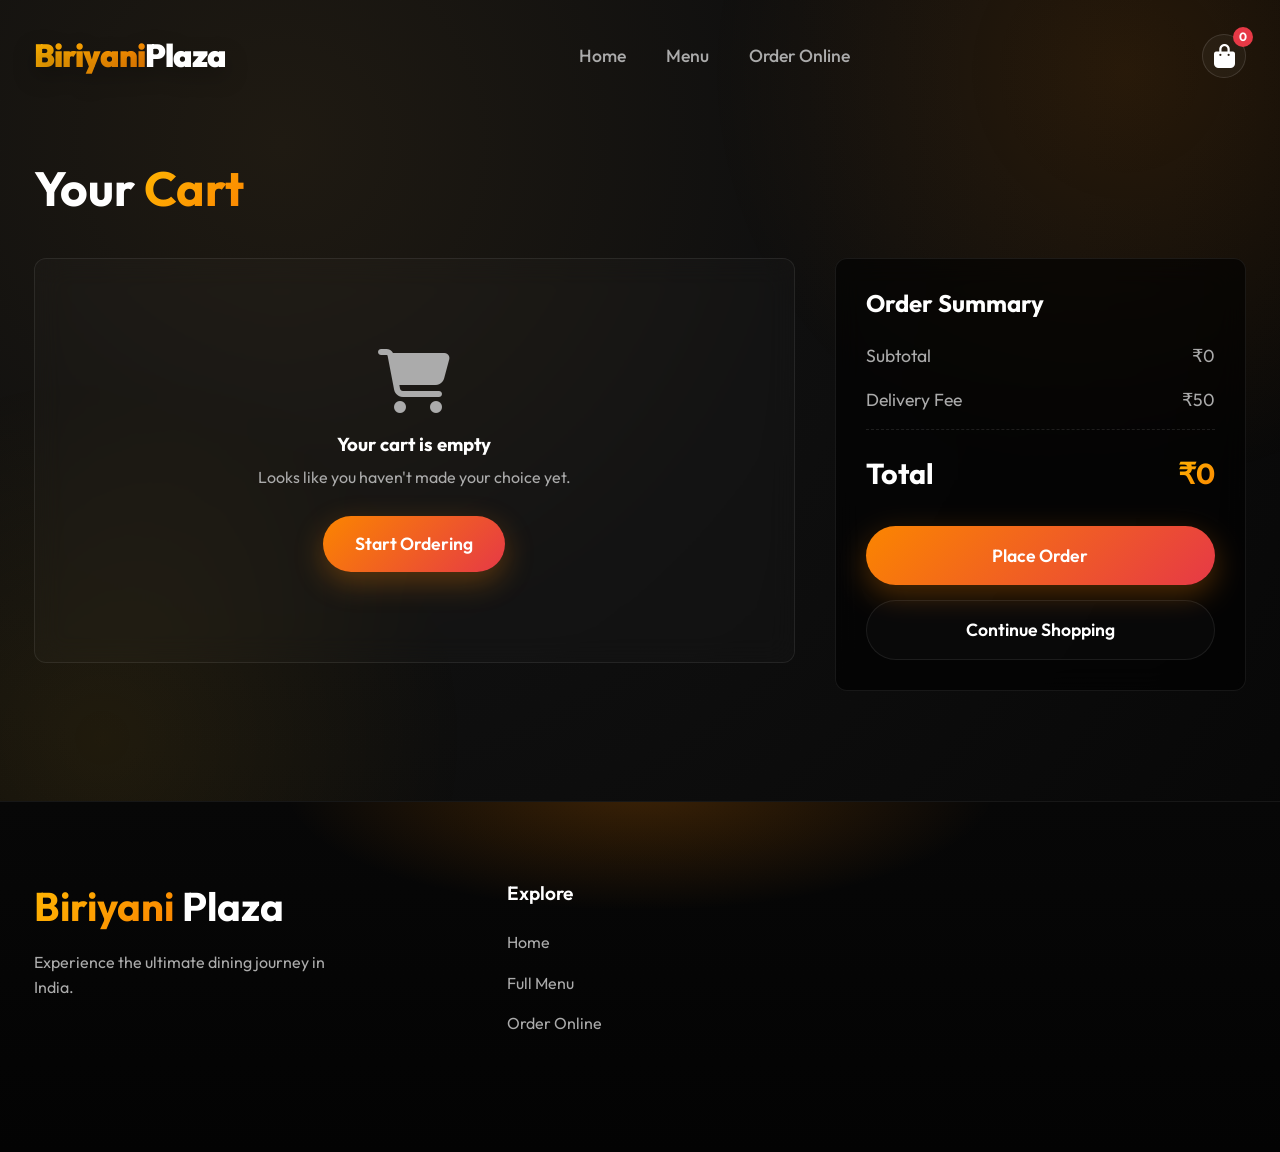
<file: cart.html>
<!DOCTYPE html>
<html lang="en">
<head>
  <meta charset="UTF-8">
  <meta name="viewport" content="width=device-width, initial-scale=1.0">
  <link rel="icon" type="image/png" href="logo.png">
  <title>Shopping Cart | Biriyani Plaza</title>
  <link rel="stylesheet" href="css/style.css?v=3">
  <link rel="stylesheet" href="https://cdnjs.cloudflare.com/ajax/libs/font-awesome/6.4.0/css/all.min.css">
  <style>
    .cart-page-layout { display: flex; gap: 40px; align-items: flex-start; }
    .cart-items-list { flex: 2; background: rgba(255,255,255,0.02); border: 1px solid var(--glass-border); border-radius: 12px; padding: 30px; }
    .cart-summary { flex: 1; background: rgba(0,0,0,0.6); border: 1px solid var(--glass-border); border-radius: 12px; padding: 30px; position: sticky; top: 120px; }
    .cart-item-row { display: flex; align-items: center; gap: 20px; padding-bottom: 20px; border-bottom: 1px solid rgba(255,255,255,0.05); margin-bottom: 20px; }
    .cart-item-row img { width: 100px; height: 100px; object-fit: cover; border-radius: 10px; }
    .cart-item-info { flex: 1; }
    .cart-item-info h3 { font-size: 1.2rem; margin-bottom: 8px; }
    .cart-price { font-weight: bold; color: var(--accent-gold); font-size: 1.2rem; margin-bottom: 10px; display: block; }
    .qty-controls { display: flex; align-items: center; background: rgba(255,255,255,0.05); width: max-content; padding: 5px; border-radius: 20px; }
    .qty-controls button { background: none; border: none; color: white; width: 30px; height: 30px; border-radius: 50%; cursor: pointer; transition: 0.3s; }
    .qty-controls button:hover { background: rgba(255,255,255,0.1); color: var(--accent-orange); }
    .qty-controls span { margin: 0 15px; font-weight: bold; }
    .remove-btn { background: none; border: none; color: var(--text-muted); cursor: pointer; font-size: 1.4rem; transition: 0.3s; padding: 10px; }
    .remove-btn:hover { color: var(--accent-red); }
    .summary-row { display: flex; justify-content: space-between; margin-bottom: 15px; color: var(--text-muted); font-size: 1.1rem; }
    .total-row { color: white; font-size: 1.8rem; font-weight: bold; padding-top: 20px; border-top: 1px dashed rgba(255,255,255,0.1); margin-bottom: 30px; margin-top: 10px; }
    .empty-cart { text-align: center; padding: 60px 20px; }
    .empty-cart i { font-size: 4rem; color: var(--text-muted); margin-bottom: 20px; }

    /* Mobile overrides exclusively for cart elements */
    @media (max-width: 900px) {
      .cart-page-layout { flex-direction: column; }
      .cart-summary { width: 100%; position: static; margin-top: 20px; }
      .cart-items-list { width: 100%; padding: 20px 10px; }
      .cart-item-row { flex-direction: column; text-align: center; position: relative; gap: 10px; }
      .cart-item-row img { width: 100%; height: 200px; }
      .cart-item-info { width: 100%; display: flex; flex-direction: column; align-items: center; }
      .qty-controls { justify-content: center; margin-top: 10px; }
      .remove-btn { position: absolute; top: 10px; right: 10px; background: rgba(0,0,0,0.5); border-radius: 50%; width: 40px; height: 40px; display: flex; align-items: center; justify-content: center; color: white; }
    }
  </style>
</head>
<body>

  <!-- Global Navbar -->
  <nav class="navbar scrolled" id="navbar">
    <div class="container nav-container">
      <a href="index.html" class="logo"><span class="text-gradient">Biriyani</span>Plaza</a>
      <div class="nav-links">
        <a href="index.html">Home</a>
        <a href="menu.html">Menu</a>
        <a href="order.html">Order Online</a>
      </div>
      <div class="nav-actions">
        <a href="cart.html" class="cart-icon" style="text-decoration:none;">
          <i class="fa-solid fa-bag-shopping"></i>
          <span class="cart-count">0</span>
        </a>
      </div>
    </div>
  </nav>

  <section class="section">
    <div class="container" style="padding-top: 50px;">
      <h1 style="font-size: 3rem; margin-bottom: 40px;">Your <span class="text-gradient">Cart</span></h1>

      <div class="cart-page-layout">
        <div class="cart-items-list" id="cart-item-container">
          <!-- Rendered via JS -->
        </div>

        <div class="cart-summary">
          <h2 style="margin-bottom: 25px;">Order Summary</h2>
          <div class="summary-row">
            <span>Subtotal</span>
            <span id="summary-subtotal">₹0</span>
          </div>
          <div class="summary-row">
            <span>Delivery Fee</span>
            <span>₹50</span>
          </div>
          <div class="summary-row total-row">
            <span>Total</span>
            <span class="text-gradient" id="summary-total">₹0</span>
          </div>
          <button class="btn btn-primary" style="width: 100%; padding: 18px;" onclick="placeOrder()">Place Order</button>
          <a href="order.html" class="btn btn-secondary" style="width: 100%; padding: 15px; margin-top: 15px; text-align: center;">Continue Shopping</a>
        </div>
      </div>
    </div>
  </section>

  <!-- Massive Footer -->
  <footer class="main-footer">
    <div class="container footer-grid">
      <div class="footer-brand">
        <h2><span class="text-gradient">Biriyani</span> Plaza</h2>
        <p>Experience the ultimate dining journey in India.</p>
      </div>
      <div class="footer-col">
        <h4>Explore</h4>
        <ul>
          <li><a href="index.html">Home</a></li>
          <li><a href="menu.html">Full Menu</a></li>
          <li><a href="order.html">Order Online</a></li>
        </ul>
      </div>
    </div>
  </footer>

  <script src="js/main.js"></script>
  <script>
    document.addEventListener("DOMContentLoaded", () => {
      renderCartPage();
    });

    function renderCartPage() {
      const container = document.getElementById("cart-item-container");
      const subEl = document.getElementById("summary-subtotal");
      const totEl = document.getElementById("summary-total");
      
      const locCart = JSON.parse(localStorage.getItem('bp_cart')) || [];
      
      if(locCart.length === 0) {
        container.innerHTML = `
          <div class="empty-cart">
            <i class="fa-solid fa-cart-shopping"></i>
            <h3>Your cart is empty</h3>
            <p style="color: var(--text-muted); margin-top: 10px;">Looks like you haven't made your choice yet.</p>
            <a href="order.html" class="btn btn-primary" style="margin-top: 25px;">Start Ordering</a>
          </div>
        `;
        subEl.innerText = "₹0";
        totEl.innerText = "₹0";
        return;
      }

      container.innerHTML = locCart.map(item => `
        <div class="cart-item-row">
          <img src="${item.image}" alt="${item.name}">
          <div class="cart-item-info">
            <h3>${item.name}</h3>
            <span class="cart-price">₹${item.price}</span>
            <div class="qty-controls">
              <button onclick="changeQty('${item.id}', -1)"><i class="fa-solid fa-minus"></i></button>
              <span>${item.quantity}</span>
              <button onclick="changeQty('${item.id}', 1)"><i class="fa-solid fa-plus"></i></button>
            </div>
          </div>
          <button class="remove-btn" onclick="removeItem('${item.id}')"><i class="fa-solid fa-trash"></i></button>
        </div>
      `).join('');

      const subtotal = locCart.reduce((sum, i) => sum + (i.price * i.quantity), 0);
      subEl.innerText = `₹${subtotal}`;
      totEl.innerText = `₹${subtotal + 50}`;
    }

    window.changeQty = function(id, delta) {
      let locCart = JSON.parse(localStorage.getItem('bp_cart')) || [];
      const item = locCart.find(i => i.id === id);
      if(item) {
        item.quantity += delta;
        if(item.quantity <= 0) {
          locCart = locCart.filter(i => i.id !== id);
        }
        localStorage.setItem('bp_cart', JSON.stringify(locCart));
        window.cart = locCart;
        renderCartPage();
        if(window.updateCartBadge) window.updateCartBadge();
      }
    }

    window.removeItem = function(id) {
      let locCart = JSON.parse(localStorage.getItem('bp_cart')) || [];
      locCart = locCart.filter(i => i.id !== id);
      localStorage.setItem('bp_cart', JSON.stringify(locCart));
      window.cart = locCart;
      renderCartPage();
      if(window.updateCartBadge) window.updateCartBadge();
    }

    window.placeOrder = function() {
      let locCart = JSON.parse(localStorage.getItem('bp_cart')) || [];
      if(locCart.length === 0) {
        alert("Your cart is empty!");
        return;
      }
      window.location.href = "checkout.html";
    }
  </script>
</body>
</html>
</file>
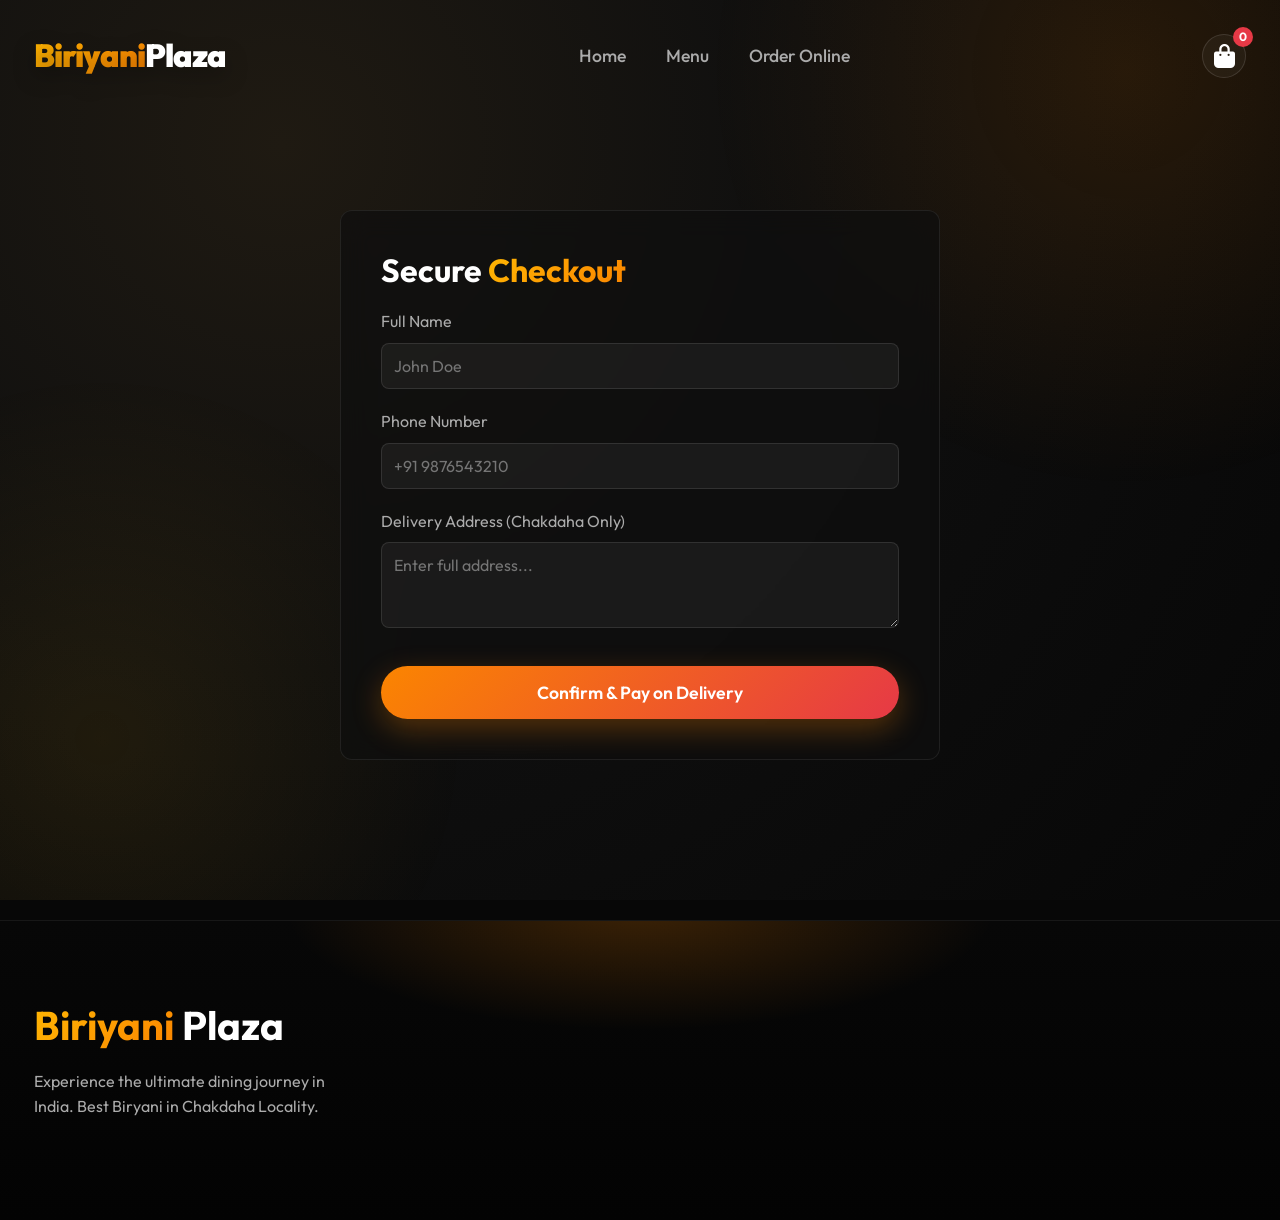
<file: checkout.html>
<!DOCTYPE html>
<html lang="en">
<head>
  <meta charset="UTF-8">
  <meta name="viewport" content="width=device-width, initial-scale=1.0">
  <link rel="icon" type="image/png" href="logo.png">
  <title>Checkout | Biriyani Plaza</title>
  <link rel="stylesheet" href="css/style.css?v=3">
  <link rel="stylesheet" href="https://cdnjs.cloudflare.com/ajax/libs/font-awesome/6.4.0/css/all.min.css">
  <style>
    .checkout-container {
      max-width: 600px;
      margin: 100px auto 50px;
      background: rgba(15,15,15,0.7);
      padding: 40px;
      border-radius: 12px;
      border: 1px solid var(--glass-border);
    }
    .form-group {
      margin-bottom: 20px;
    }
    .form-group label {
      display: block;
      margin-bottom: 8px;
      color: var(--text-muted);
    }
    .form-group input, .form-group textarea {
      width: 100%;
      padding: 12px;
      background: rgba(255,255,255,0.05);
      border: 1px solid rgba(255,255,255,0.1);
      border-radius: 8px;
      color: #fff;
      font-size: 1rem;
    }
    .form-group input:focus, .form-group textarea:focus {
      outline: none;
      border-color: var(--accent-orange);
    }
  </style>
</head>
<body>

  <!-- Global Navbar -->
  <nav class="navbar scrolled" id="navbar">
    <div class="container nav-container">
      <a href="index.html" class="logo"><span class="text-gradient">Biriyani</span>Plaza</a>
      <div class="nav-links">
        <a href="index.html">Home</a>
        <a href="menu.html">Menu</a>
        <a href="order.html">Order Online</a>
      </div>
      <div class="nav-actions">
        <a href="cart.html" class="cart-icon" style="text-decoration:none;">
          <i class="fa-solid fa-bag-shopping"></i>
          <span class="cart-count">0</span>
        </a>
      </div>
    </div>
  </nav>

  <section class="section">
    <div class="container">
      <div class="checkout-container">
        <h2 style="margin-bottom: 20px; font-size: 2rem;">Secure <span class="text-gradient">Checkout</span></h2>
        <form id="checkoutForm" onsubmit="handleCheckout(event)">
          <div class="form-group">
            <label for="name">Full Name</label>
            <input type="text" id="name" required placeholder="John Doe">
          </div>
          <div class="form-group">
            <label for="phone">Phone Number</label>
            <input type="tel" id="phone" required placeholder="+91 9876543210">
          </div>
          <div class="form-group">
            <label for="address">Delivery Address (Chakdaha Only)</label>
            <textarea id="address" rows="3" required placeholder="Enter full address..."></textarea>
          </div>
          <button type="submit" class="btn btn-primary" style="width: 100%; padding: 15px; font-size: 1.1rem; margin-top: 10px;">Confirm & Pay on Delivery</button>
        </form>
      </div>
    </div>
  </section>

  <!-- Massive Footer -->
  <footer class="main-footer">
    <div class="container footer-grid">
      <div class="footer-brand">
        <h2><span class="text-gradient">Biriyani</span> Plaza</h2>
        <p>Experience the ultimate dining journey in India. Best Biryani in Chakdaha Locality.</p>
      </div>
    </div>
  </footer>

  <script src="js/main.js"></script>
  <script>
    function handleCheckout(e) {
      e.preventDefault();
      // Clear cart
      localStorage.removeItem('bp_cart');
      // Redirect
      window.location.href = "thanks.html";
    }
  </script>
</body>
</html>
</file>
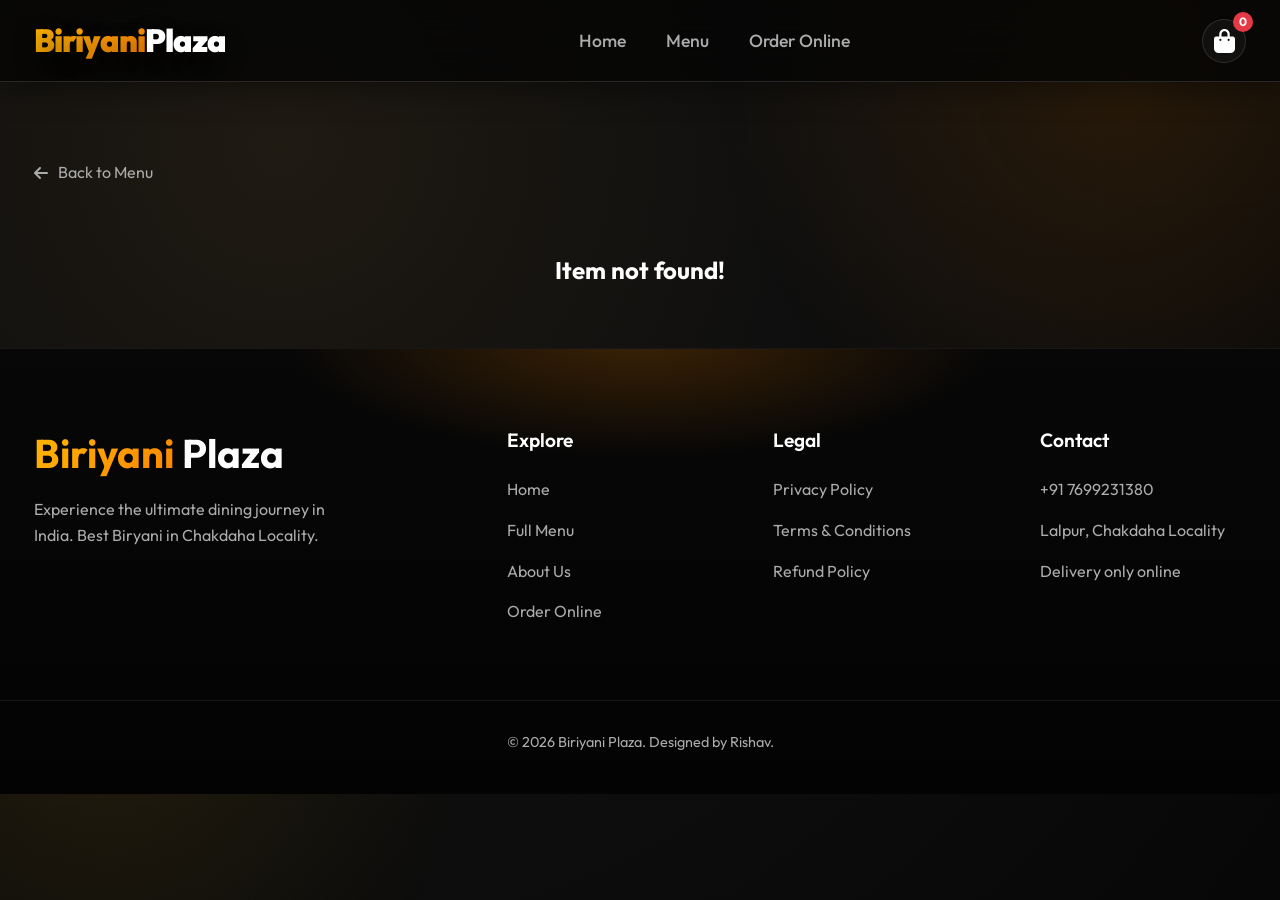
<file: item.html>
<!DOCTYPE html>
<html lang="en">

<head>
  <meta charset="UTF-8">
  <meta name="viewport" content="width=device-width, initial-scale=1.0">
  <link rel="icon" type="image/png" href="logo.png">
  <title>Item Details | Biriyani Plaza</title>
  <link rel="stylesheet" href="css/style.css?v=3">
  <link rel="stylesheet" href="https://cdnjs.cloudflare.com/ajax/libs/font-awesome/6.4.0/css/all.min.css">
  <script src="https://cdnjs.cloudflare.com/ajax/libs/gsap/3.12.2/gsap.min.js"></script>
  <style>
    .item-detail-layout {
      display: flex;
      gap: 60px;
      align-items: center;
      margin-top: 40px;
    }

    .item-image-wrapper {
      flex: 1;
      perspective: 1500px;
      display: flex;
      justify-content: center;
      position: relative;
    }

    .hero-platter {
      width: 100%;
      max-width: 500px;
      border-radius: 20px;
      box-shadow: 0 40px 60px rgba(0, 0, 0, 0.8);
      z-index: 2;
      position: relative;
    }

    .glow-aura {
      position: absolute;
      top: 50%;
      left: 50%;
      transform: translate(-50%, -50%);
      width: 90%;
      height: 90%;
      background: var(--accent-orange);
      filter: blur(120px);
      opacity: 0.15;
      border-radius: 50%;
      z-index: 1;
    }

    .item-info-wrapper {
      flex: 1;
    }

    .item-cat {
      background: rgba(255, 255, 255, 0.05);
      border: 1px solid var(--glass-border);
      padding: 4px 12px;
      border-radius: 20px;
      font-size: 0.85rem;
      color: var(--text-muted);
      text-transform: uppercase;
      letter-spacing: 1px;
    }

    .title {
      font-size: 3.5rem;
      line-height: 1.1;
      margin: 15px 0;
      font-weight: 800;
      letter-spacing: -1px;
    }

    .rating-wrapper {
      display: flex;
      align-items: center;
      gap: 5px;
      color: var(--accent-gold);
      margin-bottom: 20px;
      padding-bottom: 20px;
      border-bottom: 1px solid var(--glass-border);
    }

    .rating-wrapper span {
      color: var(--text-muted);
      margin-left: 10px;
      font-size: 0.9rem;
    }

    .description {
      font-size: 1.2rem;
      color: var(--text-muted);
      margin-bottom: 30px;
      line-height: 1.6;
    }

    .price-bar {
      display: flex;
      justify-content: space-between;
      align-items: center;
      background: rgba(255, 255, 255, 0.02);
      padding: 20px 30px;
      border-radius: 16px;
      border: 1px solid var(--glass-border);
      margin-bottom: 30px;
    }

    .price-text {
      font-size: 2.5rem;
      font-weight: 800;
    }

    .qty-controls {
      display: flex;
      align-items: center;
      background: rgba(0, 0, 0, 0.5);
      border-radius: 30px;
      border: 1px solid var(--glass-border);
      padding: 5px;
    }

    .qty-btn {
      width: 40px;
      height: 40px;
      background: none;
      border: none;
      color: white;
      cursor: pointer;
      border-radius: 50%;
      transition: 0.3s;
      font-size: 1.2rem;
    }

    .qty-btn:hover {
      background: rgba(255, 255, 255, 0.1);
      color: var(--accent-orange);
    }

    .qty-display {
      width: 40px;
      text-align: center;
      font-size: 1.2rem;
      font-weight: bold;
    }

    .back-btn {
      margin-bottom: 20px;
      display: inline-flex;
      align-items: center;
      gap: 10px;
      color: var(--text-muted);
      text-decoration: none;
      transition: 0.3s;
    }

    .back-btn:hover {
      color: var(--accent-orange);
    }

    .item-page-section {
      padding-bottom: 64px;
    }

    .item-extras {
      margin-top: 26px;
      display: grid;
      grid-template-columns: repeat(3, minmax(0, 1fr));
      gap: 14px;
    }

    .extra-card {
      background: linear-gradient(160deg, rgba(28, 28, 28, 0.9) 0%, rgba(12, 12, 12, 0.95) 100%);
      border: 1px solid var(--glass-border);
      border-radius: 14px;
      padding: 16px;
    }

    .extra-card .label {
      display: block;
      color: var(--text-muted);
      font-size: 0.78rem;
      text-transform: uppercase;
      letter-spacing: 1px;
      margin-bottom: 6px;
    }

    .extra-card .value {
      font-size: 1.15rem;
      font-weight: 700;
      line-height: 1.2;
    }

    .flavor-panel {
      margin-top: 24px;
      border: 1px solid var(--glass-border);
      border-radius: 16px;
      padding: 20px;
      background: rgba(255, 255, 255, 0.02);
    }

    .flavor-head {
      display: flex;
      align-items: center;
      justify-content: space-between;
      margin-bottom: 12px;
      gap: 12px;
    }

    .flavor-head h3 {
      font-size: 1.1rem;
      margin: 0;
    }

    .pairing-chip {
      border: 1px solid rgba(255, 183, 3, 0.5);
      color: #ffd57a;
      background: rgba(255, 183, 3, 0.1);
      font-size: 0.78rem;
      font-weight: 600;
      border-radius: 999px;
      padding: 6px 10px;
      white-space: nowrap;
    }

    .profile-row {
      display: grid;
      grid-template-columns: 84px 1fr 44px;
      align-items: center;
      gap: 8px;
      margin: 8px 0;
    }

    .profile-row span {
      font-size: 0.9rem;
      color: var(--text-muted);
    }

    .profile-track {
      position: relative;
      height: 8px;
      border-radius: 999px;
      background: rgba(255, 255, 255, 0.08);
      overflow: hidden;
    }

    .profile-fill {
      position: absolute;
      inset: 0 auto 0 0;
      border-radius: inherit;
      background: linear-gradient(90deg, var(--accent-gold), var(--accent-orange));
      width: var(--fill, 50%);
    }

    .testimonials-block {
      margin-top: 56px;
      margin-bottom: 0;
    }

    .testimonials-title {
      font-size: 2rem;
      margin-bottom: 8px;
      letter-spacing: -0.5px;
    }

    .testimonials-sub {
      color: var(--text-muted);
      margin-bottom: 20px;
    }

    .testimonials-grid {
      display: grid;
      grid-template-columns: repeat(3, minmax(0, 1fr));
      gap: 16px;
    }

    .testimonial-card {
      background: linear-gradient(155deg, rgba(29, 29, 29, 0.9) 0%, rgba(11, 11, 11, 0.92) 100%);
      border: 1px solid var(--glass-border);
      border-radius: 14px;
      padding: 18px;
      box-shadow: 0 12px 24px rgba(0, 0, 0, 0.25);
    }

    .testimonial-stars {
      color: var(--accent-gold);
      margin-bottom: 10px;
      letter-spacing: 1px;
      font-size: 0.9rem;
    }

    .testimonial-text {
      color: #f4f4f4;
      font-size: 0.96rem;
      line-height: 1.6;
      margin-bottom: 12px;
      min-height: 90px;
    }

    .testimonial-user {
      display: flex;
      align-items: center;
      gap: 10px;
    }

    .user-avatar {
      width: 34px;
      height: 34px;
      border-radius: 50%;
      background: linear-gradient(140deg, var(--accent-gold), var(--accent-orange));
      color: #111;
      font-weight: 800;
      display: inline-flex;
      align-items: center;
      justify-content: center;
      font-size: 0.8rem;
    }

    .user-meta strong {
      display: block;
      font-size: 0.92rem;
    }

    .user-meta span {
      color: var(--text-muted);
      font-size: 0.82rem;
    }

    @media (max-width: 900px) {
      .item-detail-layout {
        flex-direction: column;
        gap: 30px;
        text-align: center;
      }

      .item-image-wrapper {
        width: 100%;
        margin-bottom: 20px;
      }

      .hero-platter {
        max-width: 80%;
      }

      .rating-wrapper {
        justify-content: center;
      }

      .price-bar {
        flex-direction: column;
        gap: 15px;
      }

      h1.title {
        font-size: 2.5rem;
        margin-top: 20px;
      }

      .item-extras {
        grid-template-columns: 1fr;
      }

      .flavor-head {
        flex-direction: column;
        align-items: flex-start;
      }

      .testimonials-block {
        margin-top: 34px;
      }

      .testimonials-title {
        font-size: 1.6rem;
      }

      .testimonials-grid {
        grid-template-columns: 1fr;
      }

      .testimonial-text {
        min-height: 0;
      }

      .item-page-section {
        padding-bottom: 30px;
      }
    }
  </style>
</head>

<body>

  <!-- Global Navbar -->
  <nav class="navbar scrolled" id="navbar">
    <div class="container nav-container">
      <a href="index.html" class="logo"><span class="text-gradient">Biriyani</span>Plaza</a>
      <div class="nav-links">
        <a href="index.html">Home</a>
        <a href="menu.html">Menu</a>
        <a href="order.html">Order Online</a>
      </div>
      <div class="nav-actions">
        <a href="cart.html" class="cart-icon" style="text-decoration:none;">
          <i class="fa-solid fa-bag-shopping"></i>
          <span class="cart-count">0</span>
        </a>
      </div>
    </div>
  </nav>

  <section class="section item-page-section">
    <div class="container" style="padding-top: 50px;">
      <a href="order.html" class="back-btn"><i class="fa-solid fa-arrow-left"></i> Back to Menu</a>

      <div id="item-rendering-container">
        <!-- Rendered via JS -->
      </div>
    </div>
  </section>

  <!-- Massive Footer -->
  <footer class="main-footer">
    <!-- Same footer -->
    <div class="container footer-grid">
      <div class="footer-brand">
        <h2><span class="text-gradient">Biriyani</span> Plaza</h2>
        <p>Experience the ultimate dining journey in India. Best Biryani in Chakdaha Locality.</p>
      </div>
      <div class="footer-col">
        <h4>Explore</h4>
        <ul>
          <li><a href="index.html">Home</a></li>
          <li><a href="menu.html">Full Menu</a></li>
          <li><a href="index.html#about">About Us</a></li>
          <li><a href="order.html">Order Online</a></li>
        </ul>
      </div>
      <div class="footer-col">
        <h4>Legal</h4>
        <ul>
          <li><a href="privacy.html">Privacy Policy</a></li>
          <li><a href="terms.html">Terms & Conditions</a></li>
          <li><a href="refund.html">Refund Policy</a></li>
        </ul>
      </div>
      <div class="footer-col">
        <h4>Contact</h4>
        <ul>
          <li><a href="tel:+917699231380">+91 7699231380</a></li>
          <li><a href="#">Lalpur, Chakdaha Locality</a></li>
          <li><a href="#">Delivery only online</a></li>
        </ul>
      </div>
    </div>
    <div class="footer-bottom">
      <p>&copy; 2026 Biriyani Plaza. Designed by Rishav.</p>
    </div>
  </footer>

  <script src="js/data.js"></script>
  <script src="js/main.js"></script>
  <script>
    document.addEventListener("DOMContentLoaded", () => {
      const urlParams = new URLSearchParams(window.location.search);
      const id = urlParams.get('id');
      const item = window.menuData.find(i => i.id === id);
      const container = document.getElementById('item-rendering-container');

      if (!item) {
        container.innerHTML = `<h2 style="text-align: center; margin-top: 50px;">Item not found!</h2>`;
        return;
      }

      // We maintain state globally to ensure inline onclick handlers can access it
      window.itemQty = 1;

      window.updateQty = (delta) => {
        window.itemQty += delta;
        if (window.itemQty < 1) window.itemQty = 1;
        if (window.itemQty > 10) window.itemQty = 10;
        document.getElementById('qty-val').innerText = window.itemQty;
        document.getElementById('total-price').innerText = `₹${item.price * window.itemQty}`;
        document.getElementById('btn-total').innerText = `₹${item.price * window.itemQty}`;
      };

      const flavorProfiles = {
        "Biryani": { spice: 84, richness: 78, aroma: 92, pairWith: "Best with raita + salad" },
        "Starters": { spice: 76, richness: 66, aroma: 71, pairWith: "Best with mint dip" },
        "Main Course": { spice: 68, richness: 88, aroma: 82, pairWith: "Best with naan or jeera rice" },
        "Breads": { spice: 28, richness: 46, aroma: 58, pairWith: "Best with creamy gravies" },
        "Fried Rice and Noodles": { spice: 59, richness: 57, aroma: 63, pairWith: "Best with chilli chicken" },
        "Snacks": { spice: 42, richness: 50, aroma: 48, pairWith: "Best with house sauce" },
        "Drinks (Beverages)": { spice: 8, richness: 22, aroma: 64, pairWith: "Best with spicy mains" },
        "Soups and Salads": { spice: 36, richness: 32, aroma: 52, pairWith: "Best as a warm starter" }
      };

      const testimonialTemplates = {
        "Biryani": [
          { name: "Anik S.", city: "Kalyani", text: "Perfect dum aroma and long-grain rice. This one tastes like proper festival biryani." },
          { name: "Moumita R.", city: "Chakdaha", text: "Super balanced spice and the portion feels generous for the price." },
          { name: "Sayan D.", city: "Ranaghat", text: "Came hot, fragrant, and fresh. Easily one of my repeat orders." }
        ],
        "Starters": [
          { name: "Ritwik P.", city: "Chakdaha", text: "The texture is spot on and seasoning is bold without being overpowering." },
          { name: "Titas M.", city: "Kalyani", text: "Crisp outside, juicy inside. Exactly what a starter should feel like." },
          { name: "Ria B.", city: "Haringhata", text: "Great pick for sharing, and it stays tasty even after a few minutes." }
        ],
        "Main Course": [
          { name: "Soumyajit N.", city: "Chakdaha", text: "Rich gravy, balanced spices, and the consistency is restaurant-level." },
          { name: "Pritha G.", city: "Ranaghat", text: "Comforting and flavorful, this goes beautifully with naan." },
          { name: "Ayan C.", city: "Kalyani", text: "Every bite tastes fresh and layered, not just spicy." }
        ],
        "Breads": [
          { name: "Rohan T.", city: "Chakdaha", text: "Soft, warm, and buttery. Works really well with all gravies." },
          { name: "Mili D.", city: "Haringhata", text: "Not dry at all. Freshly made feel with nice garlic notes." },
          { name: "Joy K.", city: "Kalyani", text: "Simple item but done right. Reliable every time." }
        ],
        "Fried Rice and Noodles": [
          { name: "Adrija P.", city: "Ranaghat", text: "Wok flavor is clear and the noodles are not oily." },
          { name: "Aritra M.", city: "Chakdaha", text: "Great quantity and nicely seasoned, very satisfying for dinner." },
          { name: "Taniya S.", city: "Kalyani", text: "Light yet flavorful. One of the better noodle options nearby." }
        ],
        "Snacks": [
          { name: "Debjit R.", city: "Chakdaha", text: "Crunchy and fresh. Perfect with tea in the evening." },
          { name: "Puja K.", city: "Kalyani", text: "Fast delivery and the snack quality is consistently good." },
          { name: "Sneha L.", city: "Ranaghat", text: "Hits the craving exactly. Good portion and value." }
        ],
        "Drinks (Beverages)": [
          { name: "Ishan B.", city: "Haringhata", text: "Refreshing and not too sweet. Great pairing with spicy items." },
          { name: "Ritaja M.", city: "Chakdaha", text: "Cooling and fresh, especially good during summer afternoons." },
          { name: "Subho D.", city: "Kalyani", text: "Clean flavors with a nice finish. A solid add-on to meals." }
        ],
        "Soups and Salads": [
          { name: "Naina C.", city: "Ranaghat", text: "Light, warm, and properly seasoned. Great start to the meal." },
          { name: "Abhishek P.", city: "Chakdaha", text: "Comforting bowl with good balance and freshness." },
          { name: "Parna G.", city: "Kalyani", text: "Healthy and flavorful together. Exactly what I wanted." }
        ]
      };

      const profile = flavorProfiles[item.category] || { spice: 50, richness: 50, aroma: 50, pairWith: "Chef recommendation available" };
      const testimonials = testimonialTemplates[item.category] || testimonialTemplates["Main Course"];
      const idScore = Array.from(item.id).reduce((sum, ch) => sum + ch.charCodeAt(0), 0);
      const prepTime = 18 + (idScore % 16);
      const calories = 260 + (idScore % 220);
      const serves = item.price > 300 ? "2 People" : "1-2 People";

      const testimonialCards = testimonials.map((review) => {
        const initials = review.name.split(' ').map(part => part[0]).join('').slice(0, 2).toUpperCase();
        return `
          <article class="testimonial-card">
            <div class="testimonial-stars"><i class="fa-solid fa-star"></i><i class="fa-solid fa-star"></i><i class="fa-solid fa-star"></i><i class="fa-solid fa-star"></i><i class="fa-solid fa-star"></i></div>
            <p class="testimonial-text">"${review.text.replace('this one', item.name).replace('this', item.name)}"</p>
            <div class="testimonial-user">
              <span class="user-avatar">${initials}</span>
              <div class="user-meta">
                <strong>${review.name}</strong>
                <span>${review.city}</span>
              </div>
            </div>
          </article>
        `;
      }).join('');

      container.innerHTML = `
        <div class="item-detail-layout">
          <div class="item-image-wrapper">
            <div class="glow-aura"></div>
            <img src="${item.image}" alt="${item.name}" class="hero-platter" id="item-3d-img">
          </div>
          <div class="item-info-wrapper gsap-info">
            <span class="item-cat">${item.category}</span>
            <span class="item-cat" style="background: ${item.isVeg ? '#2ecc71' : '#e74c3c'}; color: white; border:none; margin-left: 10px;">${item.isVeg ? 'Veg' : 'Non-Veg'}</span>
            <h1 class="title">${item.name}</h1>
            
            <div class="rating-wrapper">
              <i class="fa-solid fa-star"></i>
              <i class="fa-solid fa-star"></i>
              <i class="fa-solid fa-star"></i>
              <i class="fa-solid fa-star"></i>
              <i class="fa-regular fa-star"></i>
              <span>(120 Authentic Reviews)</span>
            </div>

            <p class="description">${item.description}</p>
            
            <div class="price-bar">
              <span class="price-text text-gradient" id="total-price">₹${item.price}</span>
              <div class="qty-controls">
                <button class="qty-btn" onclick="updateQty(-1)"><i class="fa-solid fa-minus"></i></button>
                <div class="qty-display" id="qty-val">${window.itemQty}</div>
                <button class="qty-btn" onclick="updateQty(1)"><i class="fa-solid fa-plus"></i></button>
              </div>
            </div>

            <button class="btn btn-primary" style="width: 100%; padding: 18px;" onclick="window.addToCart('${item.id}', '${item.name.replace(/'/g, "\\'")}', ${item.price}, '${item.image}', window.itemQty)">
              <i class="fa-solid fa-bag-shopping" style="margin-right: 10px;"></i> Add to Cart — <span id="btn-total">₹${item.price}</span>
            </button>

            <div class="item-extras">
              <div class="extra-card">
                <span class="label">Estimated Prep</span>
                <span class="value">${prepTime} mins</span>
              </div>
              <div class="extra-card">
                <span class="label">Energy</span>
                <span class="value">${calories} kcal</span>
              </div>
              <div class="extra-card">
                <span class="label">Ideal For</span>
                <span class="value">${serves}</span>
              </div>
            </div>

            <div class="flavor-panel">
              <div class="flavor-head">
                <h3>Flavor Profile</h3>
                <span class="pairing-chip">${profile.pairWith}</span>
              </div>
              <div class="profile-row">
                <span>Spice</span>
                <div class="profile-track"><div class="profile-fill" style="--fill:${profile.spice}%"></div></div>
                <span>${profile.spice}%</span>
              </div>
              <div class="profile-row">
                <span>Richness</span>
                <div class="profile-track"><div class="profile-fill" style="--fill:${profile.richness}%"></div></div>
                <span>${profile.richness}%</span>
              </div>
              <div class="profile-row">
                <span>Aroma</span>
                <div class="profile-track"><div class="profile-fill" style="--fill:${profile.aroma}%"></div></div>
                <span>${profile.aroma}%</span>
              </div>
            </div>
          </div>
        </div>

        <section class="testimonials-block">
          <h2 class="testimonials-title">What Customers Say About <span class="text-gradient">${item.name}</span></h2>
          <p class="testimonials-sub">Real feedback from recent online orders in nearby areas.</p>
          <div class="testimonials-grid">
            ${testimonialCards}
          </div>
        </section>
      `;

      // 3D GSAP animation for the image
      const img = document.getElementById('item-3d-img');
      gsap.fromTo(img,
        { rotateY: -30, rotateX: 20, scale: 0.8, opacity: 0 },
        { rotateY: 0, rotateX: 0, scale: 1, opacity: 1, duration: 1.5, ease: "power3.out" }
      );

      gsap.to(img, {
        y: -15,
        rotationX: 5,
        rotationY: -5,
        duration: 3,
        yoyo: true,
        repeat: -1,
        ease: "sine.inOut"
      });

      // Add Mouse Parallax
      document.addEventListener("mousemove", (e) => {
        const x = (window.innerWidth / 2 - e.pageX) / 40;
        const y = (window.innerHeight / 2 - e.pageY) / 40;
        gsap.to(img, {
          rotationY: x,
          rotationX: y,
          ease: "power1.out",
          duration: 1
        });
      });

      // End GSAP
    });
  </script>
</body>

</html>
</file>
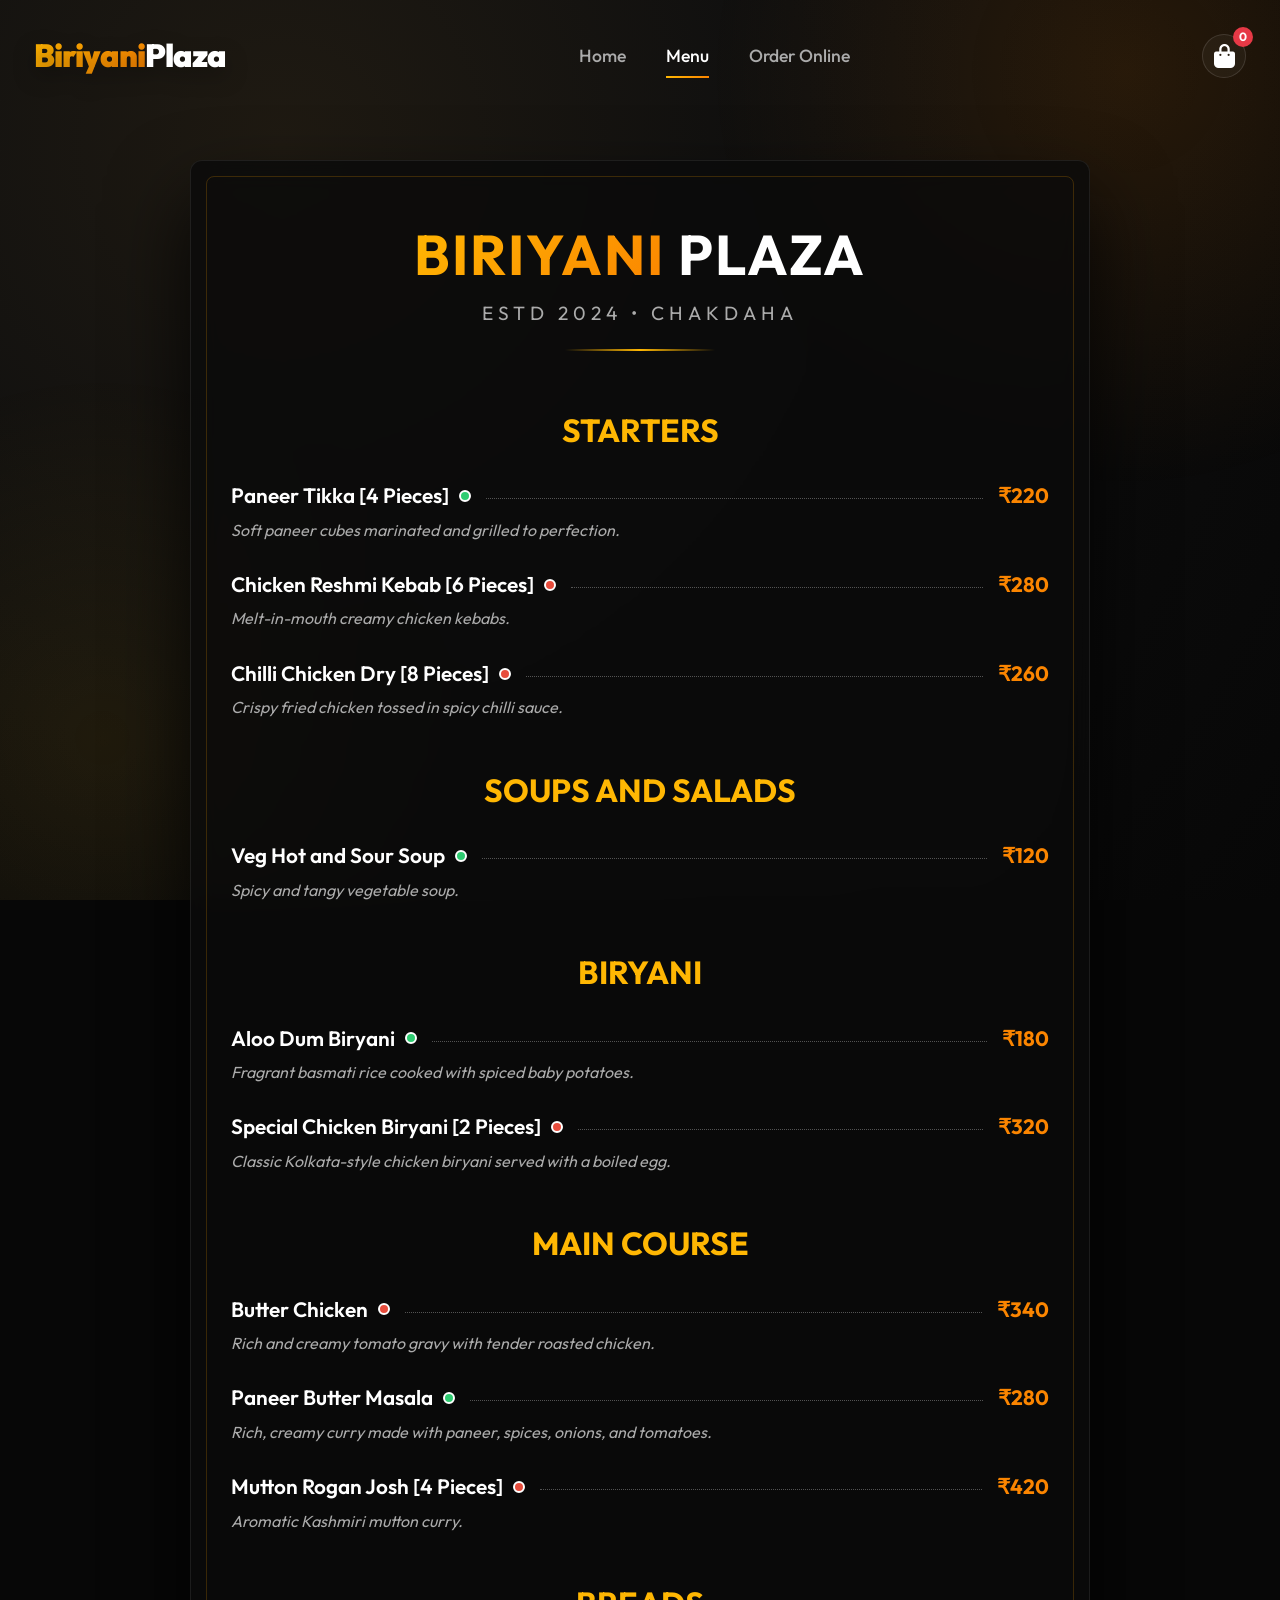
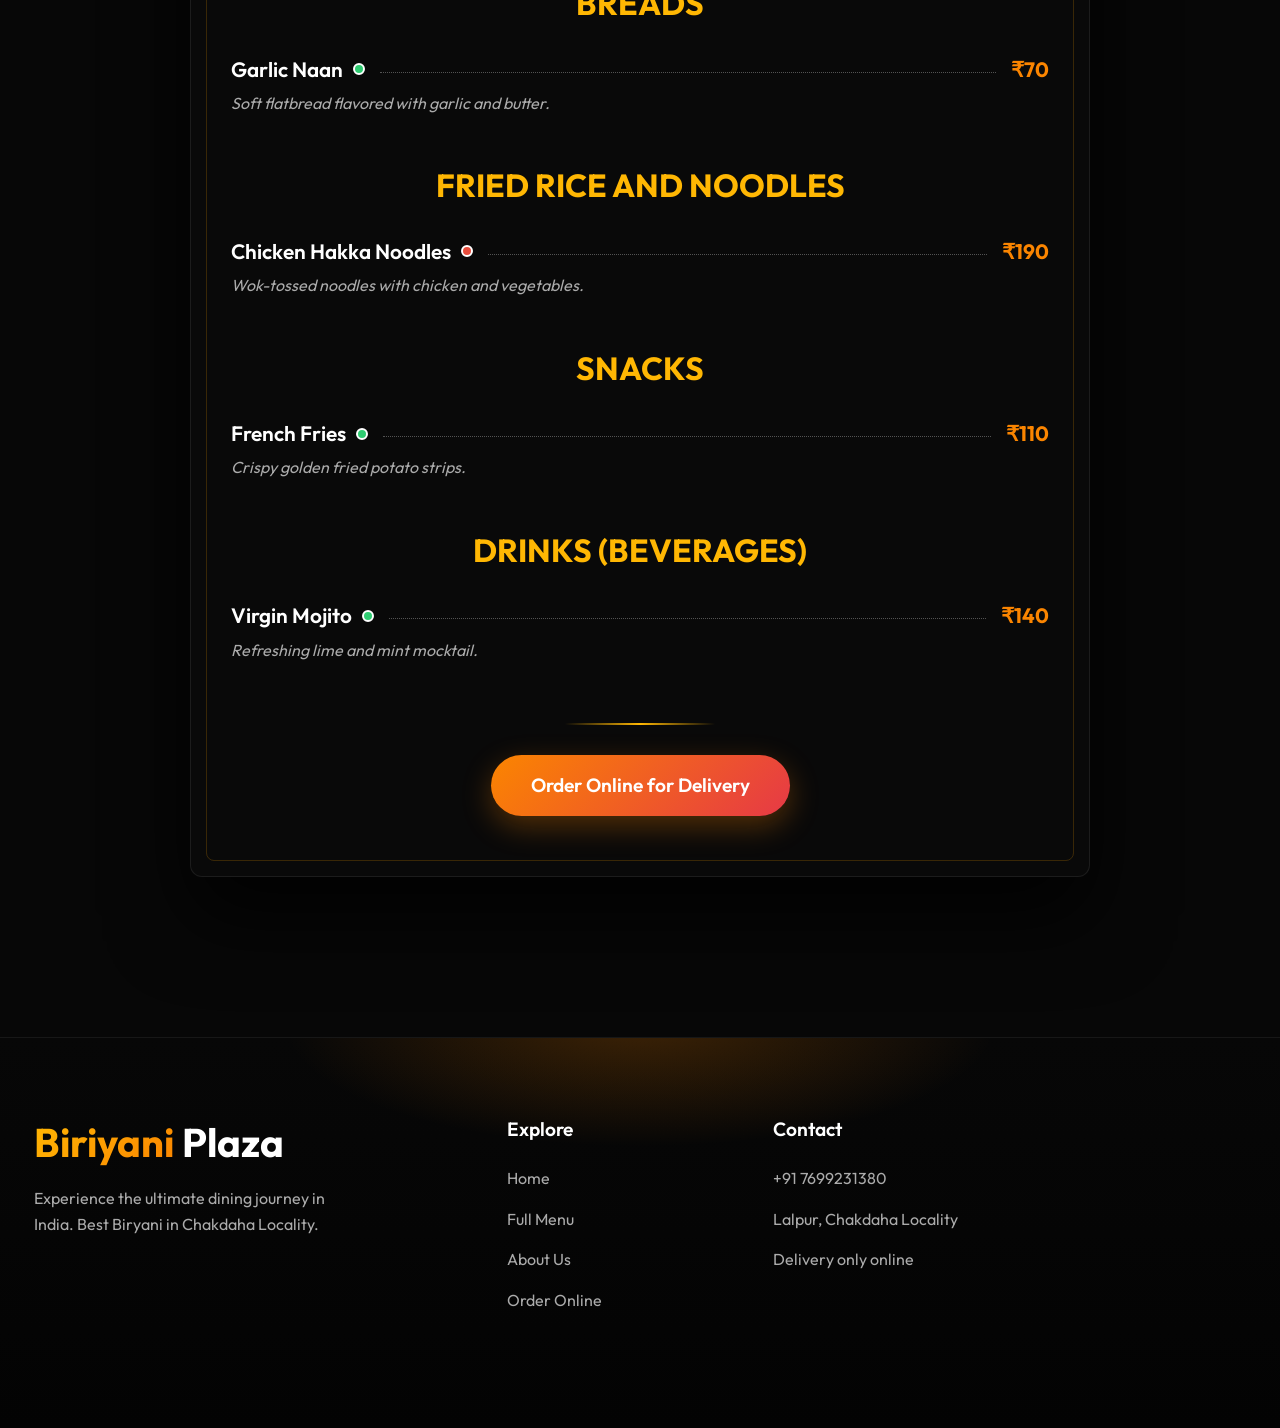
<file: menu.html>
<!DOCTYPE html>
<html lang="en">
<head>
  <meta charset="UTF-8">
  <meta name="viewport" content="width=device-width, initial-scale=1.0">
  <link rel="icon" type="image/png" href="logo.png">
  <title>Menu | Biriyani Plaza</title>
  <link rel="stylesheet" href="css/style.css?v=3">
  <link rel="stylesheet" href="https://cdnjs.cloudflare.com/ajax/libs/font-awesome/6.4.0/css/all.min.css">
  <style>
    .classic-menu-container {
      max-width: 900px;
      margin: 50px auto;
      padding: 60px 40px;
      background: rgba(10, 10, 10, 0.8);
      border: 1px solid var(--glass-border);
      border-radius: 12px;
      position: relative;
      overflow: hidden;
      box-shadow: 0 40px 80px rgba(0,0,0,0.8);
    }
    .classic-menu-container::before {
      content: "";
      position: absolute;
      top: 15px; left: 15px; right: 15px; bottom: 15px;
      border: 1px solid rgba(255,165,0,0.2);
      border-radius: 8px;
      pointer-events: none;
    }
    .menu-header-classic {
      text-align: center;
      margin-bottom: 60px;
    }
    .menu-header-classic h1 {
      font-size: 3.5rem;
      letter-spacing: 2px;
      text-transform: uppercase;
      margin-bottom: 10px;
    }
    .ornament {
      display: block;
      margin: 0 auto;
      width: 150px;
      height: 2px;
      background: linear-gradient(90deg, transparent, var(--accent-gold), transparent);
    }
    .menu-category-section {
      margin-bottom: 50px;
    }
    .category-title {
      font-size: 2rem;
      color: var(--accent-gold);
      text-transform: uppercase;
      text-align: center;
      margin-bottom: 30px;
      position: relative;
    }
    .menu-item-classic {
      margin-bottom: 25px;
      position: relative;
    }
    .item-top-row {
      display: flex;
      justify-content: space-between;
      align-items: baseline;
      margin-bottom: 5px;
    }
    .item-title {
      font-size: 1.3rem;
      font-weight: 600;
      color: #fff;
      display: flex;
      align-items: center;
    }
    .veg-indicator {
      display: inline-block;
      width: 12px; height: 12px;
      border-radius: 50%;
      margin-left: 10px;
      border: 2px solid #fff;
    }
    .v-true { background: #2ecc71; }
    .v-false { background: #e74c3c; }
    .leader {
      flex: 1;
      border-bottom: 1px dotted rgba(255,255,255,0.3);
      margin: 0 15px;
      position: relative;
      top: -4px;
    }
    .item-price {
      font-size: 1.3rem;
      color: var(--accent-orange);
      font-weight: bold;
    }
    .item-desc {
      font-size: 1rem;
      color: var(--text-muted);
      font-style: italic;
      width: 85%;
    }
    @media (max-width: 600px) {
      .leader { display: none; }
      .item-top-row { flex-direction: column; align-items: flex-start; }
      .item-price { margin-top: 5px; }
    }
  </style>
</head>
<body>

  <!-- Global Navbar -->
  <nav class="navbar scrolled" id="navbar">
    <div class="container nav-container">
      <a href="index.html" class="logo"><span class="text-gradient">Biriyani</span>Plaza</a>
      <div class="nav-links">
        <a href="index.html">Home</a>
        <a href="menu.html" class="active">Menu</a>
        <a href="order.html">Order Online</a>
      </div>
      <div class="nav-actions">
        <a href="cart.html" class="cart-icon" style="text-decoration:none;">
          <i class="fa-solid fa-bag-shopping"></i>
          <span class="cart-count">0</span>
        </a>
      </div>
    </div>
  </nav>

  <section class="section">
    <div class="container classic-menu-container">
      <div class="menu-header-classic">
        <h1><span class="text-gradient">Biriyani</span> Plaza</h1>
        <p style="color: var(--text-muted); font-size: 1.2rem; margin-top: 10px; letter-spacing: 5px;">ESTD 2024 &bull; CHAKDAHA</p>
        <span class="ornament" style="margin-top: 20px;"></span>
      </div>

      <div id="classic-menu-body">
        <!-- Rendered via JS -->
      </div>
      
      <div style="text-align: center; margin-top: 60px;">
        <span class="ornament" style="margin-bottom: 30px;"></span>
        <a href="order.html" class="btn btn-primary" style="padding: 15px 40px; font-size: 1.2rem;">Order Online for Delivery</a>
      </div>
    </div>
  </section>

  <!-- Massive Footer -->
  <footer class="main-footer">
    <div class="container footer-grid">
      <div class="footer-brand">
        <h2><span class="text-gradient">Biriyani</span> Plaza</h2>
        <p>Experience the ultimate dining journey in India. Best Biryani in Chakdaha Locality.</p>
      </div>
      <div class="footer-col">
        <h4>Explore</h4>
        <ul>
          <li><a href="index.html">Home</a></li>
          <li><a href="menu.html">Full Menu</a></li>
          <li><a href="index.html#about">About Us</a></li>
          <li><a href="order.html">Order Online</a></li>
        </ul>
      </div>
      <div class="footer-col">
        <h4>Contact</h4>
        <ul>
          <li><a href="tel:+917699231380">+91 7699231380</a></li>
          <li><a href="#">Lalpur, Chakdaha Locality</a></li>
          <li><a href="#">Delivery only online</a></li>
        </ul>
      </div>
    </div>
  </footer>

  <script src="js/data.js"></script>
  <script src="js/main.js"></script>
  <script>
    document.addEventListener("DOMContentLoaded", () => {
      const container = document.getElementById("classic-menu-body");
      
      // Group data by category
      const categories = ["Starters", "Soups and Salads", "Biryani", "Main Course", "Breads", "Fried Rice and Noodles", "Snacks", "Drinks (Beverages)"];
      
      let htmlOutput = "";

      categories.forEach(cat => {
        const items = window.menuData.filter(i => i.category === cat);
        if(items.length > 0) {
          htmlOutput += `
            <div class="menu-category-section">
              <h2 class="category-title">${cat}</h2>
          `;
          
          items.forEach(item => {
            htmlOutput += `
              <div class="menu-item-classic">
                <div class="item-top-row">
                  <div class="item-title">
                    ${item.name} <span class="veg-indicator ${item.isVeg ? 'v-true' : 'v-false'}" title="${item.isVeg ? 'Veg' : 'Non-Veg'}"></span>
                  </div>
                  <div class="leader"></div>
                  <div class="item-price">₹${item.price}</div>
                </div>
                <div class="item-desc">${item.description}</div>
              </div>
            `;
          });

          htmlOutput += `</div>`;
        }
      });

      container.innerHTML = htmlOutput;
    });
  </script>
</body>
</html>
</file>
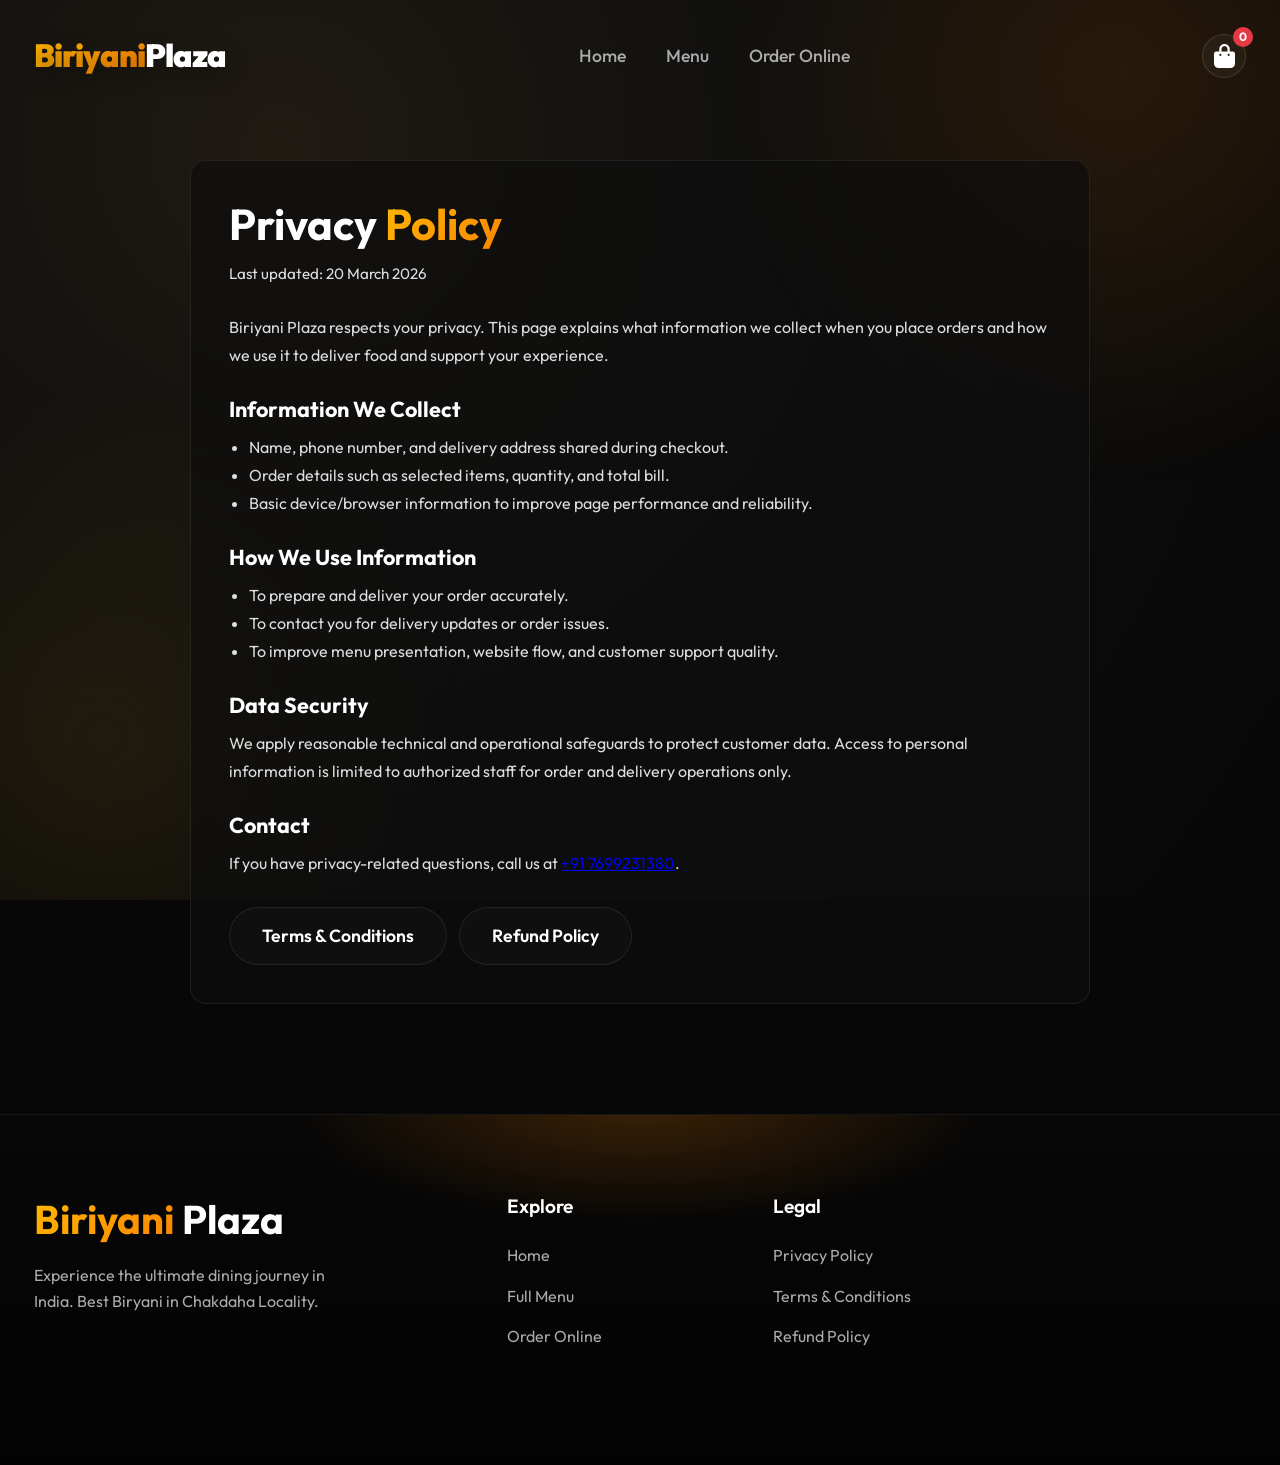
<file: privacy.html>
<!DOCTYPE html>
<html lang="en">
<head>
  <meta charset="UTF-8">
  <meta name="viewport" content="width=device-width, initial-scale=1.0">
  <link rel="icon" type="image/png" href="logo.png">
  <title>Privacy Policy | Biriyani Plaza</title>
  <link rel="stylesheet" href="css/style.css?v=3">
  <link rel="stylesheet" href="https://cdnjs.cloudflare.com/ajax/libs/font-awesome/6.4.0/css/all.min.css">
  <style>
    .legal-wrap {
      max-width: 900px;
      margin: 0 auto;
      background: rgba(15, 15, 15, 0.72);
      border: 1px solid var(--glass-border);
      border-radius: 16px;
      padding: 38px;
    }
    .legal-wrap h1 {
      font-size: 2.7rem;
      margin-bottom: 10px;
    }
    .legal-updated {
      color: var(--text-muted);
      margin-bottom: 26px;
      font-size: 0.95rem;
    }
    .legal-wrap h2 {
      margin-top: 28px;
      margin-bottom: 10px;
      font-size: 1.35rem;
    }
    .legal-wrap p,
    .legal-wrap li {
      color: #ddd;
      line-height: 1.75;
    }
    .legal-wrap ul {
      padding-left: 20px;
    }
    .legal-nav {
      display: flex;
      gap: 12px;
      flex-wrap: wrap;
      margin-top: 30px;
    }
    @media (max-width: 900px) {
      .legal-wrap {
        padding: 24px 18px;
      }
      .legal-wrap h1 {
        font-size: 2.05rem;
      }
    }
  </style>
</head>
<body>
  <nav class="navbar scrolled" id="navbar">
    <div class="container nav-container">
      <a href="index.html" class="logo"><span class="text-gradient">Biriyani</span>Plaza</a>
      <div class="nav-links">
        <a href="index.html">Home</a>
        <a href="menu.html">Menu</a>
        <a href="order.html">Order Online</a>
      </div>
      <div class="nav-actions">
        <a href="cart.html" class="cart-icon" style="text-decoration:none;">
          <i class="fa-solid fa-bag-shopping"></i>
          <span class="cart-count">0</span>
        </a>
      </div>
    </div>
  </nav>

  <section class="section">
    <div class="container" style="padding-top: 50px;">
      <article class="legal-wrap">
        <h1>Privacy <span class="text-gradient">Policy</span></h1>
        <p class="legal-updated">Last updated: 20 March 2026</p>

        <p>Biriyani Plaza respects your privacy. This page explains what information we collect when you place orders and how we use it to deliver food and support your experience.</p>

        <h2>Information We Collect</h2>
        <ul>
          <li>Name, phone number, and delivery address shared during checkout.</li>
          <li>Order details such as selected items, quantity, and total bill.</li>
          <li>Basic device/browser information to improve page performance and reliability.</li>
        </ul>

        <h2>How We Use Information</h2>
        <ul>
          <li>To prepare and deliver your order accurately.</li>
          <li>To contact you for delivery updates or order issues.</li>
          <li>To improve menu presentation, website flow, and customer support quality.</li>
        </ul>

        <h2>Data Security</h2>
        <p>We apply reasonable technical and operational safeguards to protect customer data. Access to personal information is limited to authorized staff for order and delivery operations only.</p>

        <h2>Contact</h2>
        <p>If you have privacy-related questions, call us at <a href="tel:+917699231380">+91 7699231380</a>.</p>

        <div class="legal-nav">
          <a class="btn btn-secondary" href="terms.html">Terms &amp; Conditions</a>
          <a class="btn btn-secondary" href="refund.html">Refund Policy</a>
        </div>
      </article>
    </div>
  </section>

  <footer class="main-footer">
    <div class="container footer-grid">
      <div class="footer-brand">
        <h2><span class="text-gradient">Biriyani</span> Plaza</h2>
        <p>Experience the ultimate dining journey in India. Best Biryani in Chakdaha Locality.</p>
      </div>
      <div class="footer-col">
        <h4>Explore</h4>
        <ul>
          <li><a href="index.html">Home</a></li>
          <li><a href="menu.html">Full Menu</a></li>
          <li><a href="order.html">Order Online</a></li>
        </ul>
      </div>
      <div class="footer-col">
        <h4>Legal</h4>
        <ul>
          <li><a href="privacy.html">Privacy Policy</a></li>
          <li><a href="terms.html">Terms &amp; Conditions</a></li>
          <li><a href="refund.html">Refund Policy</a></li>
        </ul>
      </div>
    </div>
  </footer>

  <script src="js/main.js"></script>
</body>
</html>
</file>
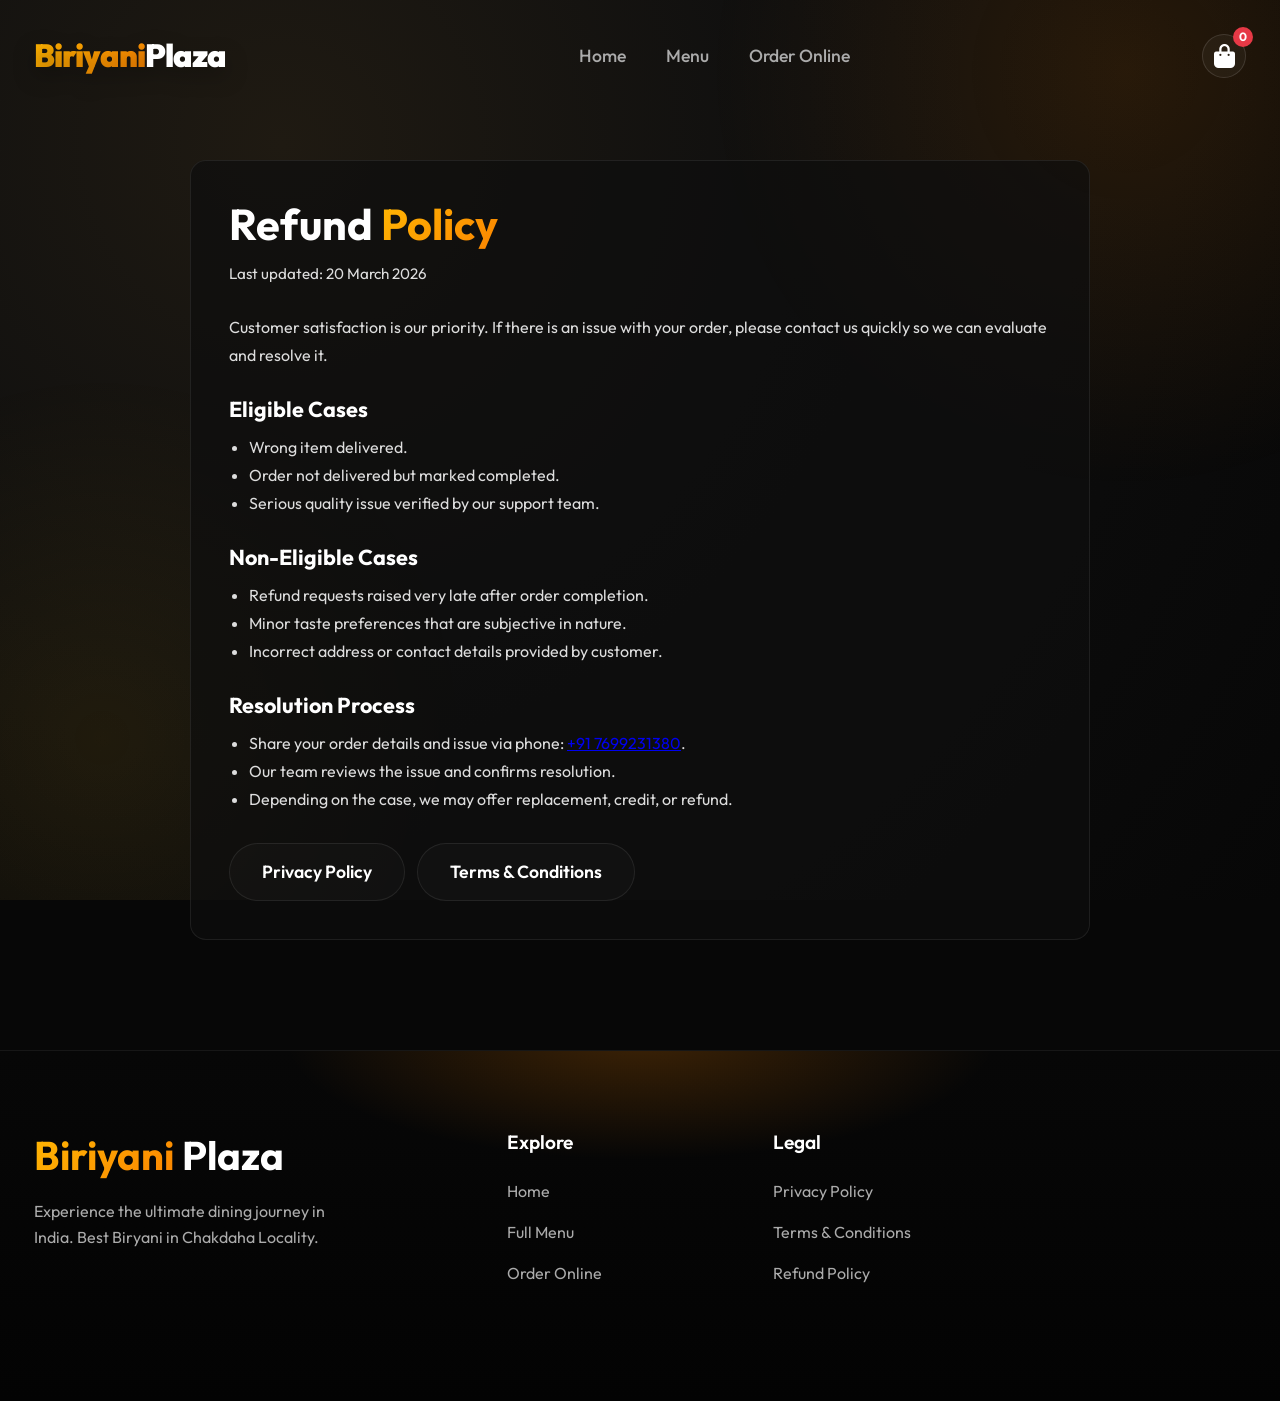
<file: refund.html>
<!DOCTYPE html>
<html lang="en">
<head>
  <meta charset="UTF-8">
  <meta name="viewport" content="width=device-width, initial-scale=1.0">
  <link rel="icon" type="image/png" href="logo.png">
  <title>Refund Policy | Biriyani Plaza</title>
  <link rel="stylesheet" href="css/style.css?v=3">
  <link rel="stylesheet" href="https://cdnjs.cloudflare.com/ajax/libs/font-awesome/6.4.0/css/all.min.css">
  <style>
    .legal-wrap {
      max-width: 900px;
      margin: 0 auto;
      background: rgba(15, 15, 15, 0.72);
      border: 1px solid var(--glass-border);
      border-radius: 16px;
      padding: 38px;
    }
    .legal-wrap h1 {
      font-size: 2.7rem;
      margin-bottom: 10px;
    }
    .legal-updated {
      color: var(--text-muted);
      margin-bottom: 26px;
      font-size: 0.95rem;
    }
    .legal-wrap h2 {
      margin-top: 28px;
      margin-bottom: 10px;
      font-size: 1.35rem;
    }
    .legal-wrap p,
    .legal-wrap li {
      color: #ddd;
      line-height: 1.75;
    }
    .legal-wrap ul {
      padding-left: 20px;
    }
    .legal-nav {
      display: flex;
      gap: 12px;
      flex-wrap: wrap;
      margin-top: 30px;
    }
    @media (max-width: 900px) {
      .legal-wrap {
        padding: 24px 18px;
      }
      .legal-wrap h1 {
        font-size: 2.05rem;
      }
    }
  </style>
</head>
<body>
  <nav class="navbar scrolled" id="navbar">
    <div class="container nav-container">
      <a href="index.html" class="logo"><span class="text-gradient">Biriyani</span>Plaza</a>
      <div class="nav-links">
        <a href="index.html">Home</a>
        <a href="menu.html">Menu</a>
        <a href="order.html">Order Online</a>
      </div>
      <div class="nav-actions">
        <a href="cart.html" class="cart-icon" style="text-decoration:none;">
          <i class="fa-solid fa-bag-shopping"></i>
          <span class="cart-count">0</span>
        </a>
      </div>
    </div>
  </nav>

  <section class="section">
    <div class="container" style="padding-top: 50px;">
      <article class="legal-wrap">
        <h1>Refund <span class="text-gradient">Policy</span></h1>
        <p class="legal-updated">Last updated: 20 March 2026</p>

        <p>Customer satisfaction is our priority. If there is an issue with your order, please contact us quickly so we can evaluate and resolve it.</p>

        <h2>Eligible Cases</h2>
        <ul>
          <li>Wrong item delivered.</li>
          <li>Order not delivered but marked completed.</li>
          <li>Serious quality issue verified by our support team.</li>
        </ul>

        <h2>Non-Eligible Cases</h2>
        <ul>
          <li>Refund requests raised very late after order completion.</li>
          <li>Minor taste preferences that are subjective in nature.</li>
          <li>Incorrect address or contact details provided by customer.</li>
        </ul>

        <h2>Resolution Process</h2>
        <ul>
          <li>Share your order details and issue via phone: <a href="tel:+917699231380">+91 7699231380</a>.</li>
          <li>Our team reviews the issue and confirms resolution.</li>
          <li>Depending on the case, we may offer replacement, credit, or refund.</li>
        </ul>

        <div class="legal-nav">
          <a class="btn btn-secondary" href="privacy.html">Privacy Policy</a>
          <a class="btn btn-secondary" href="terms.html">Terms &amp; Conditions</a>
        </div>
      </article>
    </div>
  </section>

  <footer class="main-footer">
    <div class="container footer-grid">
      <div class="footer-brand">
        <h2><span class="text-gradient">Biriyani</span> Plaza</h2>
        <p>Experience the ultimate dining journey in India. Best Biryani in Chakdaha Locality.</p>
      </div>
      <div class="footer-col">
        <h4>Explore</h4>
        <ul>
          <li><a href="index.html">Home</a></li>
          <li><a href="menu.html">Full Menu</a></li>
          <li><a href="order.html">Order Online</a></li>
        </ul>
      </div>
      <div class="footer-col">
        <h4>Legal</h4>
        <ul>
          <li><a href="privacy.html">Privacy Policy</a></li>
          <li><a href="terms.html">Terms &amp; Conditions</a></li>
          <li><a href="refund.html">Refund Policy</a></li>
        </ul>
      </div>
    </div>
  </footer>

  <script src="js/main.js"></script>
</body>
</html>
</file>
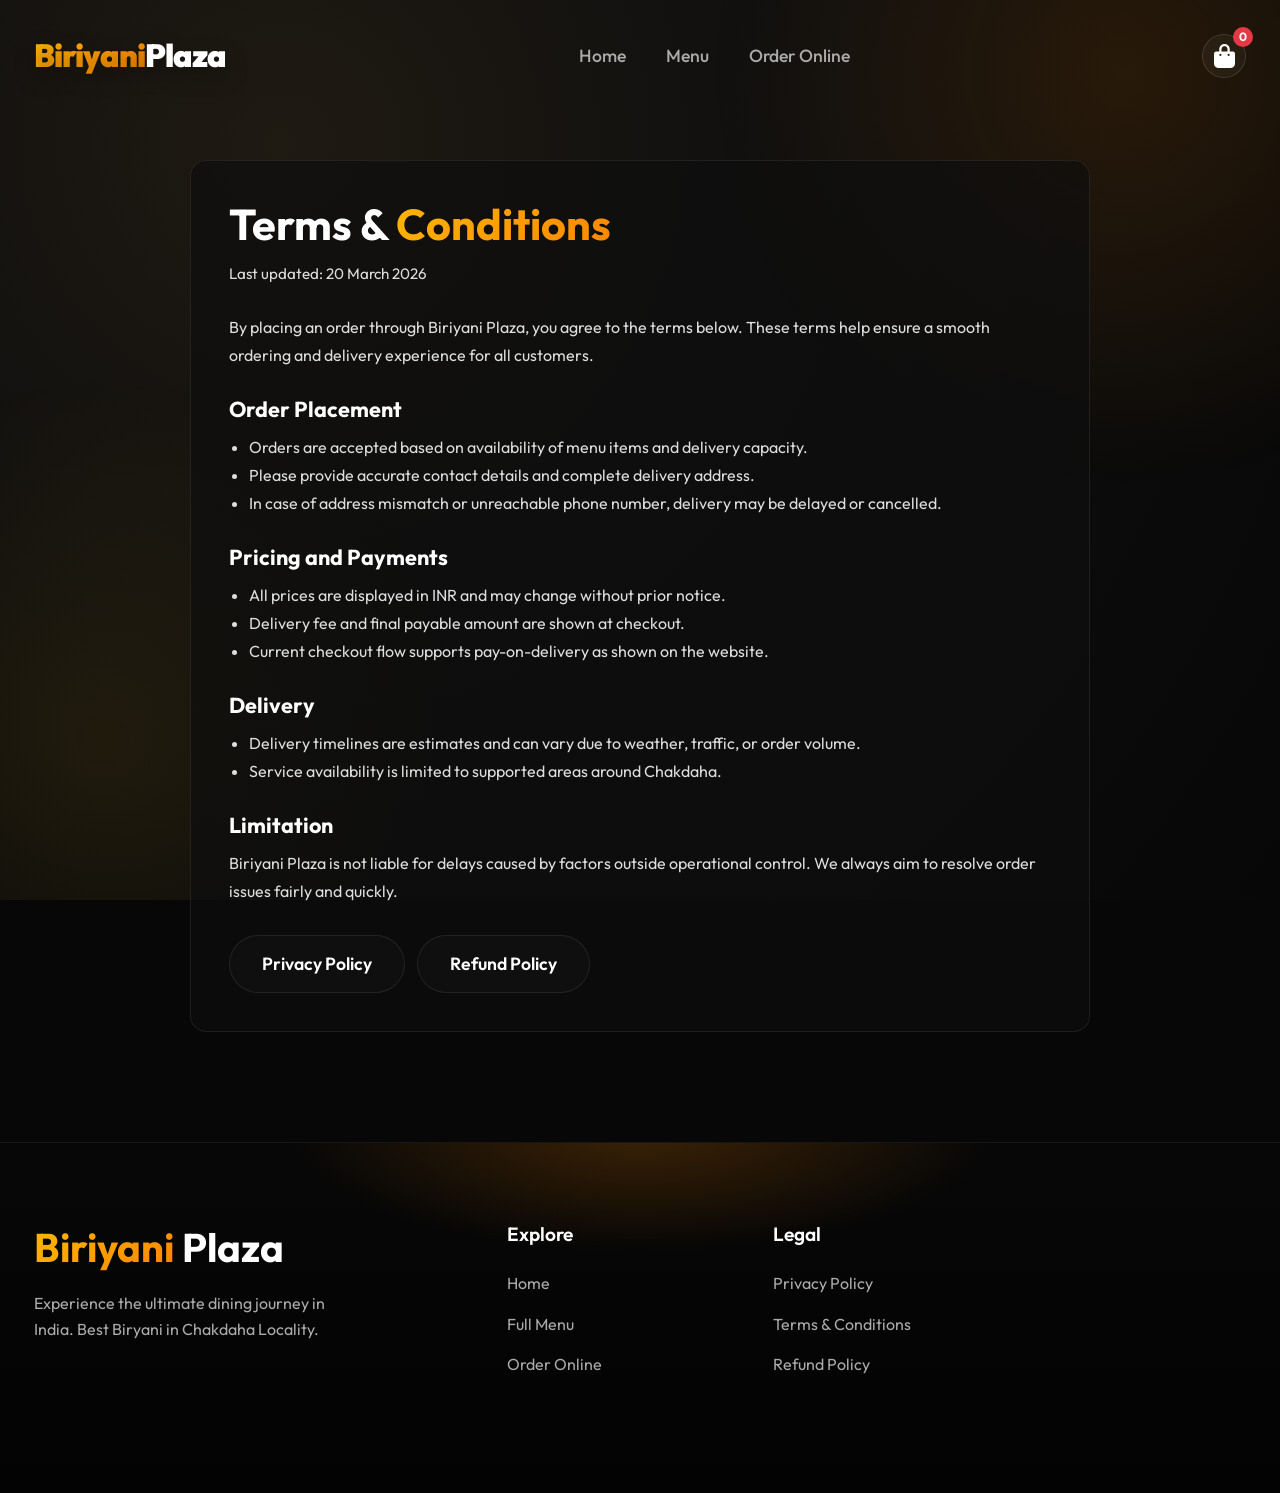
<file: terms.html>
<!DOCTYPE html>
<html lang="en">
<head>
  <meta charset="UTF-8">
  <meta name="viewport" content="width=device-width, initial-scale=1.0">
  <link rel="icon" type="image/png" href="logo.png">
  <title>Terms & Conditions | Biriyani Plaza</title>
  <link rel="stylesheet" href="css/style.css?v=3">
  <link rel="stylesheet" href="https://cdnjs.cloudflare.com/ajax/libs/font-awesome/6.4.0/css/all.min.css">
  <style>
    .legal-wrap {
      max-width: 900px;
      margin: 0 auto;
      background: rgba(15, 15, 15, 0.72);
      border: 1px solid var(--glass-border);
      border-radius: 16px;
      padding: 38px;
    }
    .legal-wrap h1 {
      font-size: 2.7rem;
      margin-bottom: 10px;
    }
    .legal-updated {
      color: var(--text-muted);
      margin-bottom: 26px;
      font-size: 0.95rem;
    }
    .legal-wrap h2 {
      margin-top: 28px;
      margin-bottom: 10px;
      font-size: 1.35rem;
    }
    .legal-wrap p,
    .legal-wrap li {
      color: #ddd;
      line-height: 1.75;
    }
    .legal-wrap ul {
      padding-left: 20px;
    }
    .legal-nav {
      display: flex;
      gap: 12px;
      flex-wrap: wrap;
      margin-top: 30px;
    }
    @media (max-width: 900px) {
      .legal-wrap {
        padding: 24px 18px;
      }
      .legal-wrap h1 {
        font-size: 2.05rem;
      }
    }
  </style>
</head>
<body>
  <nav class="navbar scrolled" id="navbar">
    <div class="container nav-container">
      <a href="index.html" class="logo"><span class="text-gradient">Biriyani</span>Plaza</a>
      <div class="nav-links">
        <a href="index.html">Home</a>
        <a href="menu.html">Menu</a>
        <a href="order.html">Order Online</a>
      </div>
      <div class="nav-actions">
        <a href="cart.html" class="cart-icon" style="text-decoration:none;">
          <i class="fa-solid fa-bag-shopping"></i>
          <span class="cart-count">0</span>
        </a>
      </div>
    </div>
  </nav>

  <section class="section">
    <div class="container" style="padding-top: 50px;">
      <article class="legal-wrap">
        <h1>Terms &amp; <span class="text-gradient">Conditions</span></h1>
        <p class="legal-updated">Last updated: 20 March 2026</p>

        <p>By placing an order through Biriyani Plaza, you agree to the terms below. These terms help ensure a smooth ordering and delivery experience for all customers.</p>

        <h2>Order Placement</h2>
        <ul>
          <li>Orders are accepted based on availability of menu items and delivery capacity.</li>
          <li>Please provide accurate contact details and complete delivery address.</li>
          <li>In case of address mismatch or unreachable phone number, delivery may be delayed or cancelled.</li>
        </ul>

        <h2>Pricing and Payments</h2>
        <ul>
          <li>All prices are displayed in INR and may change without prior notice.</li>
          <li>Delivery fee and final payable amount are shown at checkout.</li>
          <li>Current checkout flow supports pay-on-delivery as shown on the website.</li>
        </ul>

        <h2>Delivery</h2>
        <ul>
          <li>Delivery timelines are estimates and can vary due to weather, traffic, or order volume.</li>
          <li>Service availability is limited to supported areas around Chakdaha.</li>
        </ul>

        <h2>Limitation</h2>
        <p>Biriyani Plaza is not liable for delays caused by factors outside operational control. We always aim to resolve order issues fairly and quickly.</p>

        <div class="legal-nav">
          <a class="btn btn-secondary" href="privacy.html">Privacy Policy</a>
          <a class="btn btn-secondary" href="refund.html">Refund Policy</a>
        </div>
      </article>
    </div>
  </section>

  <footer class="main-footer">
    <div class="container footer-grid">
      <div class="footer-brand">
        <h2><span class="text-gradient">Biriyani</span> Plaza</h2>
        <p>Experience the ultimate dining journey in India. Best Biryani in Chakdaha Locality.</p>
      </div>
      <div class="footer-col">
        <h4>Explore</h4>
        <ul>
          <li><a href="index.html">Home</a></li>
          <li><a href="menu.html">Full Menu</a></li>
          <li><a href="order.html">Order Online</a></li>
        </ul>
      </div>
      <div class="footer-col">
        <h4>Legal</h4>
        <ul>
          <li><a href="privacy.html">Privacy Policy</a></li>
          <li><a href="terms.html">Terms &amp; Conditions</a></li>
          <li><a href="refund.html">Refund Policy</a></li>
        </ul>
      </div>
    </div>
  </footer>

  <script src="js/main.js"></script>
</body>
</html>
</file>
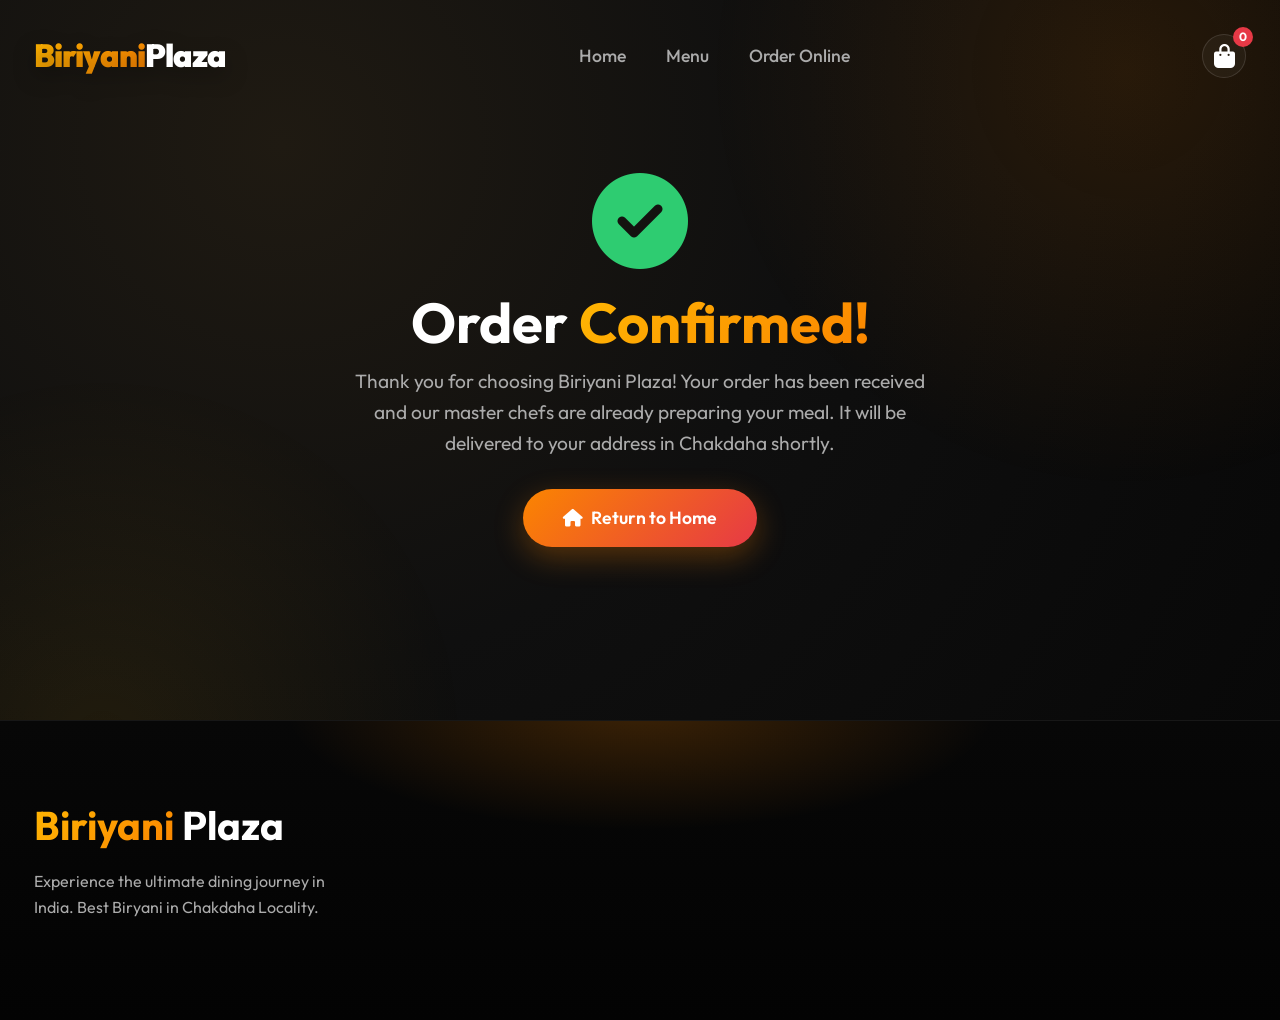
<file: thanks.html>
<!DOCTYPE html>
<html lang="en">
<head>
  <meta charset="UTF-8">
  <meta name="viewport" content="width=device-width, initial-scale=1.0">
  <link rel="icon" type="image/png" href="logo.png">
  <title>Thank You | Biriyani Plaza</title>
  <link rel="stylesheet" href="css/style.css?v=3">
  <link rel="stylesheet" href="https://cdnjs.cloudflare.com/ajax/libs/font-awesome/6.4.0/css/all.min.css">
</head>
<body>

  <!-- Global Navbar -->
  <nav class="navbar scrolled" id="navbar">
    <div class="container nav-container">
      <a href="index.html" class="logo"><span class="text-gradient">Biriyani</span>Plaza</a>
      <div class="nav-links">
        <a href="index.html">Home</a>
        <a href="menu.html">Menu</a>
        <a href="order.html">Order Online</a>
      </div>
      <div class="nav-actions">
        <a href="cart.html" class="cart-icon" style="text-decoration:none;">
          <i class="fa-solid fa-bag-shopping"></i>
          <span class="cart-count">0</span>
        </a>
      </div>
    </div>
  </nav>

  <section class="section" style="min-height: 80vh; display: flex; align-items: center; justify-content: center; text-align: center;">
    <div class="container">
      <i class="fa-solid fa-circle-check" style="font-size: 6rem; color: #2ecc71; margin-bottom: 20px;"></i>
      <h1 style="font-size: 3.5rem; margin-bottom: 10px;">Order <span class="text-gradient">Confirmed!</span></h1>
      <p style="font-size: 1.2rem; color: var(--text-muted); max-width: 600px; margin: 0 auto 30px;">
        Thank you for choosing Biriyani Plaza! Your order has been received and our master chefs are already preparing your meal. It will be delivered to your address in Chakdaha shortly.
      </p>
      <a href="index.html" class="btn btn-primary" style="padding: 15px 40px; font-size: 1.1rem;"><i class="fa-solid fa-home" style="margin-right: 8px;"></i> Return to Home</a>
    </div>
  </section>

  <!-- Massive Footer -->
  <footer class="main-footer">
    <div class="container footer-grid">
      <div class="footer-brand">
        <h2><span class="text-gradient">Biriyani</span> Plaza</h2>
        <p>Experience the ultimate dining journey in India. Best Biryani in Chakdaha Locality.</p>
      </div>
    </div>
  </footer>

  <script src="js/main.js"></script>
</body>
</html>
</file>
<file: css/style.css>
@import url('https://fonts.googleapis.com/css2?family=Outfit:wght@300;400;500;600;700;800;900&display=swap');

:root {
  --bg-dark: #070707;
  --bg-gradient: radial-gradient(circle at 22% 16%, #1f1a12 0%, #0f0f0f 42%, #070707 100%);
  --text-main: #ffffff;
  --text-muted: #ababab;
  --accent-gold: #ffb703;
  --accent-orange: #fb8500;
  --accent-red: #e63946;
  --surface-1: rgba(20, 20, 20, 0.82);
  --surface-2: rgba(12, 12, 12, 0.9);
  --glass-bg: rgba(25, 25, 25, 0.4);
  --glass-border: rgba(255, 255, 255, 0.08);
  --easing: cubic-bezier(0.16, 1, 0.3, 1);
}

* {
  margin: 0;
  padding: 0;
  box-sizing: border-box;
  font-family: 'Outfit', sans-serif;
}

html, body {
  overflow-x: hidden;
  width: 100%;
  position: relative;
}

body {
  background-color: var(--bg-dark);
  background-image: var(--bg-gradient);
  background-attachment: fixed;
  color: var(--text-main);
  line-height: 1.6;
}

body::before,
body::after {
  content: "";
  position: fixed;
  inset: 0;
  pointer-events: none;
  z-index: -1;
}

body::before {
  background:
    radial-gradient(640px circle at 88% 8%, rgba(251, 133, 0, 0.12) 0%, rgba(251, 133, 0, 0) 65%),
    radial-gradient(560px circle at 8% 82%, rgba(255, 183, 3, 0.08) 0%, rgba(255, 183, 3, 0) 65%);
}

body::after {
  background-image: linear-gradient(rgba(255,255,255,0.03) 1px, transparent 1px), linear-gradient(90deg, rgba(255,255,255,0.03) 1px, transparent 1px);
  background-size: 50px 50px;
  opacity: 0.18;
}

/* Typography */
h1, h2, h3, h4, h5, h6 {
  line-height: 1.2;
}

.text-gradient {
  background: linear-gradient(135deg, var(--accent-gold), var(--accent-orange));
  -webkit-background-clip: text;
  background-clip: text;
  -webkit-text-fill-color: transparent;
}

/* Utilities */
.container {
  max-width: 1320px;
  margin: 0 auto;
  padding: 0 34px;
}

.section {
  padding: 110px 0;
  position: relative;
}

/* Subtle transition without stacked pseudo-element artifacts */
.section + .section {
  box-shadow: inset 0 24px 22px -26px rgba(0, 0, 0, 0.45);
}

.flex-center {
  display: flex;
  justify-content: center;
  align-items: center;
}

/* Buttons */
.btn {
  display: inline-flex;
  align-items: center;
  justify-content: center;
  padding: 14px 32px;
  border-radius: 50px;
  font-weight: 600;
  text-decoration: none;
  font-size: 1.1rem;
  transition: all 0.4s var(--easing);
  cursor: pointer;
  border: none;
  white-space: nowrap;
  position: relative;
  isolation: isolate;
  overflow: hidden;
}

.btn::after {
  content: "";
  position: absolute;
  inset: 0;
  background: linear-gradient(115deg, rgba(255,255,255,0) 25%, rgba(255,255,255,0.3) 50%, rgba(255,255,255,0) 75%);
  transform: translateX(-140%);
  transition: transform 0.55s ease;
}

.btn:hover::after {
  transform: translateX(140%);
}

.btn-primary {
  background: linear-gradient(135deg, var(--accent-orange), var(--accent-red));
  color: #fff;
  box-shadow: 0 10px 30px rgba(251, 133, 0, 0.3);
}

.btn-primary:hover {
  transform: translateY(-3px) scale(1.02);
  box-shadow: 0 15px 40px rgba(251, 133, 0, 0.5);
}

.btn-secondary {
  background: rgba(255, 255, 255, 0.02);
  color: var(--text-main);
  border: 1px solid var(--glass-border);
}

.btn-secondary:hover {
  background: rgba(255, 255, 255, 0.05);
  border-color: var(--text-main);
}

/* Navbar */
.navbar {
  position: fixed;
  top: 0;
  width: 100%;
  padding: 30px 0;
  z-index: 1000;
  transition: all 0.5s var(--easing);
  border-bottom: 1px solid transparent;
}

.navbar.scrolled {
  padding: 15px 0;
  background: rgba(6, 6, 6, 0.82);
  backdrop-filter: blur(20px);
  -webkit-backdrop-filter: blur(20px);
  border-bottom: 1px solid rgba(255, 255, 255, 0.12);
  box-shadow: 0 10px 28px rgba(0, 0, 0, 0.34);
}

.nav-container {
  display: flex;
  justify-content: space-between;
  align-items: center;
}

.logo {
  font-size: 2rem;
  font-weight: 900;
  text-decoration: none;
  color: white;
  letter-spacing: -1px;
  text-shadow: 0 8px 22px rgba(0, 0, 0, 0.35);
}

.nav-links {
  display: flex;
  gap: 40px;
}

.nav-links a {
  color: var(--text-muted);
  text-decoration: none;
  font-size: 1.1rem;
  font-weight: 500;
  transition: 0.3s;
  position: relative;
}

.nav-links a::after {
  content: "";
  position: absolute;
  left: 0;
  bottom: -8px;
  width: 100%;
  height: 2px;
  background: linear-gradient(90deg, var(--accent-gold), var(--accent-orange));
  transform: scaleX(0);
  transform-origin: left;
  transition: transform 0.28s ease;
}

.nav-links a:hover, .nav-links a.active {
  color: var(--text-main);
}

.nav-links a:hover::after,
.nav-links a.active::after {
  transform: scaleX(1);
}

/* Global Navbar Cart */
.cart-icon {
  background: rgba(255, 255, 255, 0.04);
  border: none;
  color: white;
  cursor: pointer;
  position: relative;
  font-size: 1.5rem;
  width: 44px;
  height: 44px;
  border-radius: 50%;
  display: inline-flex;
  align-items: center;
  justify-content: center;
  border: 1px solid rgba(255, 255, 255, 0.12);
  transition: all 0.25s ease;
}

.cart-icon:hover {
  border-color: rgba(251, 133, 0, 0.55);
  box-shadow: 0 10px 24px rgba(251, 133, 0, 0.22);
  transform: translateY(-2px);
}

.cart-count {
  position: absolute;
  top: -8px;
  right: -8px;
  background: var(--accent-red);
  color: white;
  font-size: 0.75rem;
  font-weight: bold;
  height: 20px;
  width: 20px;
  border-radius: 50%;
  display: flex;
  align-items: center;
  justify-content: center;
}

/* Footer (Unified for all pages) */
.main-footer {
  background: linear-gradient(180deg, #070707 0%, #030303 100%);
  padding: 80px 0 40px 0;
  border-top: 1px solid var(--glass-border);
  position: relative;
  overflow: hidden;
}

.main-footer::before {
  content: "";
  position: absolute;
  top: -140px;
  left: 50%;
  transform: translateX(-50%);
  width: min(720px, 90vw);
  height: 250px;
  border-radius: 50%;
  background: radial-gradient(ellipse at center, rgba(251, 133, 0, 0.22) 0%, rgba(251, 133, 0, 0) 70%);
  pointer-events: none;
}

.main-footer::after {
  content: none;
}

.main-footer > .container {
  position: relative;
  z-index: 2;
}

.footer-grid {
  display: grid;
  grid-template-columns: 2fr 1fr 1fr 1fr;
  gap: 60px;
  margin-bottom: 60px;
}

.footer-brand h2 {
  font-size: 2.5rem;
  margin-bottom: 20px;
}

.footer-brand p {
  color: var(--text-muted);
  max-width: 300px;
}

.footer-col h4 {
  font-size: 1.2rem;
  margin-bottom: 25px;
  font-weight: 600;
  color: var(--text-main);
}

.footer-col ul {
  list-style: none;
}

.footer-col ul li {
  margin-bottom: 15px;
}

.footer-col ul li a {
  color: var(--text-muted);
  text-decoration: none;
  transition: 0.3s;
}

.footer-col ul li a:hover {
  color: var(--accent-gold);
  padding-left: 5px;
}

.footer-bottom {
  text-align: center;
  padding-top: 30px;
  border-top: 1px solid var(--glass-border);
  color: var(--text-muted);
  font-size: 0.9rem;
}

/* Home Page specific */
.hero {
  min-height: 100vh;
  display: flex;
  align-items: center;
  position: relative;
  overflow: hidden;
  padding-top: 100px;
}

.hero-content {
  width: 50%;
  z-index: 10;
  padding-right: 40px;
}

.hero h1 {
  font-size: 6rem;
  font-weight: 900;
  margin-bottom: 20px;
  line-height: 1;
  text-transform: uppercase;
  text-shadow: 0 24px 36px rgba(0, 0, 0, 0.38);
}

.hero p {
  font-size: 1.3rem;
  color: var(--text-muted);
  margin-bottom: 40px;
  max-width: 500px;
}

.hero-buttons {
  display: flex;
  gap: 20px;
}

.hero-canvas-wrapper {
  position: absolute;
  top: 50%;
  right: 5%;
  transform: translateY(-50%);
  width: 50%;
  height: 600px;
  z-index: 1;
  perspective: 1500px;
}

.hero-plate {
  position: absolute;
  top: 50%;
  left: 50%;
  transform: translate(-50%, -50%);
  width: 90%;
  height: 450px;
  object-fit: cover;
  border-radius: 30px;
  box-shadow: 0 40px 80px rgba(0,0,0,0.8);
  border: 1px solid var(--glass-border);
}

.floating-spice {
  position: absolute;
  border-radius: 50%;
  background: var(--accent-orange);
  filter: blur(2px);
  z-index: 5;
  opacity: 0.8;
}

/* Animated 3D Cards */
.card-3d {
  background: linear-gradient(155deg, rgba(30, 30, 30, 0.72), rgba(12, 12, 12, 0.82));
  border: 1px solid rgba(255, 255, 255, 0.12);
  border-radius: 20px;
  padding: 30px;
  perspective: 1500px;
  transform-style: preserve-3d;
  transition: background 0.3s, transform 0.3s ease, border-color 0.3s ease;
}

.featured-card-link {
  text-decoration: none;
  color: inherit;
  display: block;
}

.card-image-wrap {
  width: 100%;
  height: 250px;
  border-radius: 12px;
  margin-bottom: 20px;
  overflow: hidden;
  transform: translateZ(50px);
}

.card-image-wrap img {
  width: 100%;
  height: 100%;
  object-fit: cover;
  transition: transform 0.5s var(--easing);
}

.card-3d:hover .card-image-wrap img {
  transform: scale(1.1);
}

.card-3d:hover {
  background: linear-gradient(155deg, rgba(36, 36, 36, 0.76), rgba(14, 14, 14, 0.9));
  border-color: rgba(251, 133, 0, 0.38);
  transform: translateY(-6px);
}

.card-info {
  transform: translateZ(30px);
}

.card-info h3 {
  font-size: 1.5rem;
  margin-bottom: 10px;
}

.card-info p {
  color: var(--accent-gold);
  font-size: 1.2rem;
  font-weight: bold;
}

.features-grid {
  display: grid;
  grid-template-columns: repeat(3, 1fr);
  gap: 40px;
  margin-top: 60px;
}

/* About Long Section */
.about-section {
  display: flex;
  align-items: center;
  gap: 80px;
}

.about-img {
  flex: 1;
  position: relative;
  perspective: 1000px;
}

.about-img img {
  width: 100%;
  border-radius: 20px;
  transform: rotateY(15deg);
  box-shadow: -30px 30px 50px rgba(0,0,0,0.5);
  border: 1px solid rgba(255, 255, 255, 0.12);
}

.classic-menu-container,
.cart-items-list,
.cart-summary,
.checkout-container,
.menu-item-card,
.testimonial-card,
.extra-card {
  backdrop-filter: blur(14px);
  -webkit-backdrop-filter: blur(14px);
}

input,
textarea,
select {
  transition: border-color 0.25s ease, box-shadow 0.25s ease, background-color 0.25s ease;
}

input:focus,
textarea:focus,
select:focus {
  box-shadow: 0 0 0 3px rgba(251, 133, 0, 0.2);
}

.about-text {
  flex: 1;
}

.about-text h2 {
  font-size: 3.5rem;
  margin-bottom: 30px;
}

.about-text p {
  font-size: 1.2rem;
  color: var(--text-muted);
  margin-bottom: 20px;
}

/* Cart UI Styles */
.cart-overlay {
  position: fixed;
  top: 0; left: 0; width: 100vw; height: 100vh;
  background: rgba(0,0,0,0.7);
  backdrop-filter: blur(5px);
  z-index: 2000;
  opacity: 0;
  pointer-events: none;
  transition: opacity 0.4s var(--easing);
}

.cart-overlay.open {
  opacity: 1;
  pointer-events: all;
}

.cart-sidebar {
  position: fixed;
  top: 0; right: 0; width: 450px; max-width: 100%; height: 100vh;
  background: rgba(10, 10, 10, 0.98);
  border-left: 1px solid var(--glass-border);
  z-index: 2001;
  transform: translateX(100%);
  transition: transform 0.4s var(--easing);
  display: flex;
  flex-direction: column;
}

.cart-sidebar.open {
  transform: translateX(0);
}

.cart-header {
  padding: 30px;
  display: flex;
  justify-content: space-between;
  align-items: center;
  border-bottom: 1px solid var(--glass-border);
}

.cart-close {
  background: none; border: none; color: var(--text-muted); font-size: 1.5rem; cursor: pointer; transition: 0.3s;
}

.cart-close:hover { color: var(--accent-red); transform: rotate(90deg); }

.cart-items-container {
  flex: 1; overflow-y: auto; padding: 30px; display: flex; flex-direction: column; gap: 20px;
}

.cart-item {
  display: flex; gap: 15px; padding-bottom: 15px; border-bottom: 1px solid rgba(255,255,255,0.05); align-items: stretch;
}

.cart-item img {
  width: 80px; height: 80px; object-fit: cover; border-radius: 10px;
}

.cart-item-info {
  flex: 1; display: flex; flex-direction: column;
}

.cart-item-info h4 { font-size: 1.1rem; margin-bottom: 5px; }

.cart-item-price { font-weight: bold; color: var(--accent-gold); margin-bottom: 10px; }

.cart-qty-controls {
  display: flex; align-items: center; background: rgba(255,255,255,0.05); width: max-content; padding: 4px; border-radius: 20px;
}

.cart-qty-controls button {
  background: none; border: none; color: white; width: 25px; cursor: pointer; border-radius: 50%;
}
.cart-qty-controls button:hover { background: rgba(255,255,255,0.1); }
.cart-qty-controls span { margin: 0 10px; font-weight: bold; }

.cart-item-remove {
  background: none; border: none; color: var(--text-muted); cursor: pointer; font-size: 1.2rem; transition: 0.3s; align-self: flex-start;
}

.cart-item-remove:hover { color: var(--accent-red); }

.cart-footer {
  padding: 30px; background: rgba(0,0,0,0.5); border-top: 1px solid var(--glass-border);
}

.cart-summary-row {
  display: flex; justify-content: space-between; margin-bottom: 10px; color: var(--text-muted);
}

.cart-total-row {
  color: white; font-size: 1.5rem; font-weight: bold; margin: 20px 0; padding-top: 20px; border-top: 1px dashed rgba(255,255,255,0.1);
}

.mobile-cat-dropdown {
  display: none;
  position: relative;
  width: 100%;
}

.mobile-cat-trigger {
  width: 100%;
  padding: 14px 16px;
  border-radius: 12px;
  border: 1px solid rgba(251, 133, 0, 0.65);
  background: linear-gradient(180deg, rgba(26, 26, 26, 0.95) 0%, rgba(16, 16, 16, 0.95) 100%);
  color: var(--text-main);
  font-size: 1rem;
  font-weight: 600;
  display: flex;
  align-items: center;
  justify-content: space-between;
  cursor: pointer;
  box-shadow: 0 8px 24px rgba(0, 0, 0, 0.35);
  transition: border-color 0.25s ease, box-shadow 0.25s ease, transform 0.2s ease;
}

.mobile-cat-trigger:hover,
.mobile-cat-dropdown.open .mobile-cat-trigger {
  border-color: var(--accent-orange);
  box-shadow: 0 10px 28px rgba(251, 133, 0, 0.2);
}

.mobile-cat-trigger i {
  color: var(--accent-orange);
  font-size: 0.95rem;
  transition: transform 0.25s ease;
}

.mobile-cat-dropdown.open .mobile-cat-trigger i {
  transform: rotate(180deg);
}

.mobile-cat-menu {
  position: absolute;
  top: calc(100% + 8px);
  left: 0;
  right: 0;
  z-index: 40;
  background: rgba(10, 10, 10, 0.98);
  border: 1px solid rgba(255, 255, 255, 0.1);
  border-radius: 12px;
  box-shadow: 0 14px 32px rgba(0, 0, 0, 0.45);
  max-height: 260px;
  overflow-y: auto;
  padding: 8px;
  opacity: 0;
  pointer-events: none;
  transform: translateY(-6px);
  transition: opacity 0.2s ease, transform 0.2s ease;
}

.mobile-cat-dropdown.open .mobile-cat-menu {
  opacity: 1;
  pointer-events: auto;
  transform: translateY(0);
}

.mobile-cat-option {
  width: 100%;
  border: none;
  background: transparent;
  color: var(--text-main);
  text-align: left;
  padding: 10px 12px;
  border-radius: 8px;
  font-size: 0.98rem;
  cursor: pointer;
  transition: background-color 0.2s ease, color 0.2s ease;
}

.mobile-cat-option:hover {
  background: rgba(255, 255, 255, 0.08);
}

.mobile-cat-option.active {
  background: rgba(251, 133, 0, 0.18);
  color: #ffd099;
}

/* --- Responsive Mobile Styles --- */
@media (max-width: 900px) {
  .desktop-side-cat { display: none !important; }
  .mobile-cat-dropdown { display: block; }

  .navbar {
    padding: 12px 0;
    background: linear-gradient(180deg, rgba(8, 8, 8, 0.95) 0%, rgba(8, 8, 8, 0.86) 100%);
    backdrop-filter: blur(16px);
    -webkit-backdrop-filter: blur(16px);
    border-bottom: 1px solid rgba(255, 255, 255, 0.03);
    box-shadow: 0 8px 24px rgba(0, 0, 0, 0.28);
  }

  .navbar::after {
    content: "";
    position: absolute;
    left: 0;
    right: 0;
    bottom: -22px;
    height: 26px;
    pointer-events: none;
    background: linear-gradient(180deg, rgba(8, 8, 8, 0.5) 0%, rgba(8, 8, 8, 0.18) 45%, rgba(8, 8, 8, 0) 100%);
    filter: blur(6px);
  }
  
  .container {
    padding: 0 18px;
  }
  
  .nav-container {
    display: grid;
    grid-template-columns: auto 1fr auto;
    align-items: center;
    column-gap: 10px;
    row-gap: 8px;
  }
  .logo { order: 1; font-size: 1.9rem; }
  .nav-actions { order: 2; justify-self: end; }
  .nav-links {
    order: 3;
    grid-column: 1 / -1;
    width: 100%;
    justify-content: center;
    margin-top: 0;
    gap: 14px;
    padding: 8px 12px;
    border-radius: 999px;
    border: 1px solid rgba(255, 255, 255, 0.08);
    background: rgba(255, 255, 255, 0.03);
  }
  .nav-links a {
    font-size: 0.98rem;
    min-width: 84px;
    text-align: center;
  }

  .cart-icon {
    width: 42px;
    height: 42px;
    font-size: 1.35rem;
  }
  
  .hero {
    flex-direction: column;
    text-align: center;
    padding-top: 168px;
    min-height: auto;
  }
  .hero-content {
    width: 100%;
    padding-right: 0;
  }
  .hero h1 {
    font-size: 3.5rem;
  }
  .hero-buttons {
    justify-content: center;
  }
  .hero-canvas-wrapper {
    position: relative;
    width: 100%;
    height: 400px;
    transform: none;
    top: 0;
    right: auto;
    left: auto;
    margin-top: 30px;
  }
  .hero-plate {
    width: 80%;
    height: auto;
    aspect-ratio: 3/4;
  }
  
  .about-section {
    flex-direction: column;
    text-align: center;
  }
  .about-text h2 {
    font-size: 2.5rem;
  }
  
  .features-grid {
    grid-template-columns: 1fr;
  }
  
  .footer-grid {
    grid-template-columns: 1fr;
    text-align: center;
    gap: 30px;
  }

  .section {
    padding: 92px 0;
  }

  .section + .section {
    box-shadow: inset 0 18px 20px -24px rgba(0, 0, 0, 0.38);
  }
  .footer-col h4 {
    margin-bottom: 10px;
  }
  
  .menu-layout {
    flex-direction: column;
    gap: 0;
  }
  .sidebar {
    position: relative;
    top: 0;
    width: 100%;
    flex: none;
    margin-bottom: 0 !important;
    background: transparent !important;
    border: none !important;
    padding: 0 !important;
  }
  .sidebar h3 { display: none; }

  .menu-grid {
    margin-top: 14px;
    gap: 18px;
  }
  
  .classic-menu-container {
    padding: 30px 20px;
  }
  .menu-header-classic h1 {
    font-size: 2.5rem;
  }
}

@media (max-width: 480px) {
  .hero {
    padding-top: 176px;
  }

  .hero h1 {
    font-size: 2.9rem;
  }

  .logo {
    font-size: 1.72rem;
  }

  .nav-links {
    justify-content: center;
    gap: 10px;
    padding: 7px 8px;
  }

  .nav-links a {
    font-size: 0.93rem;
    min-width: 78px;
  }
}
</file>
